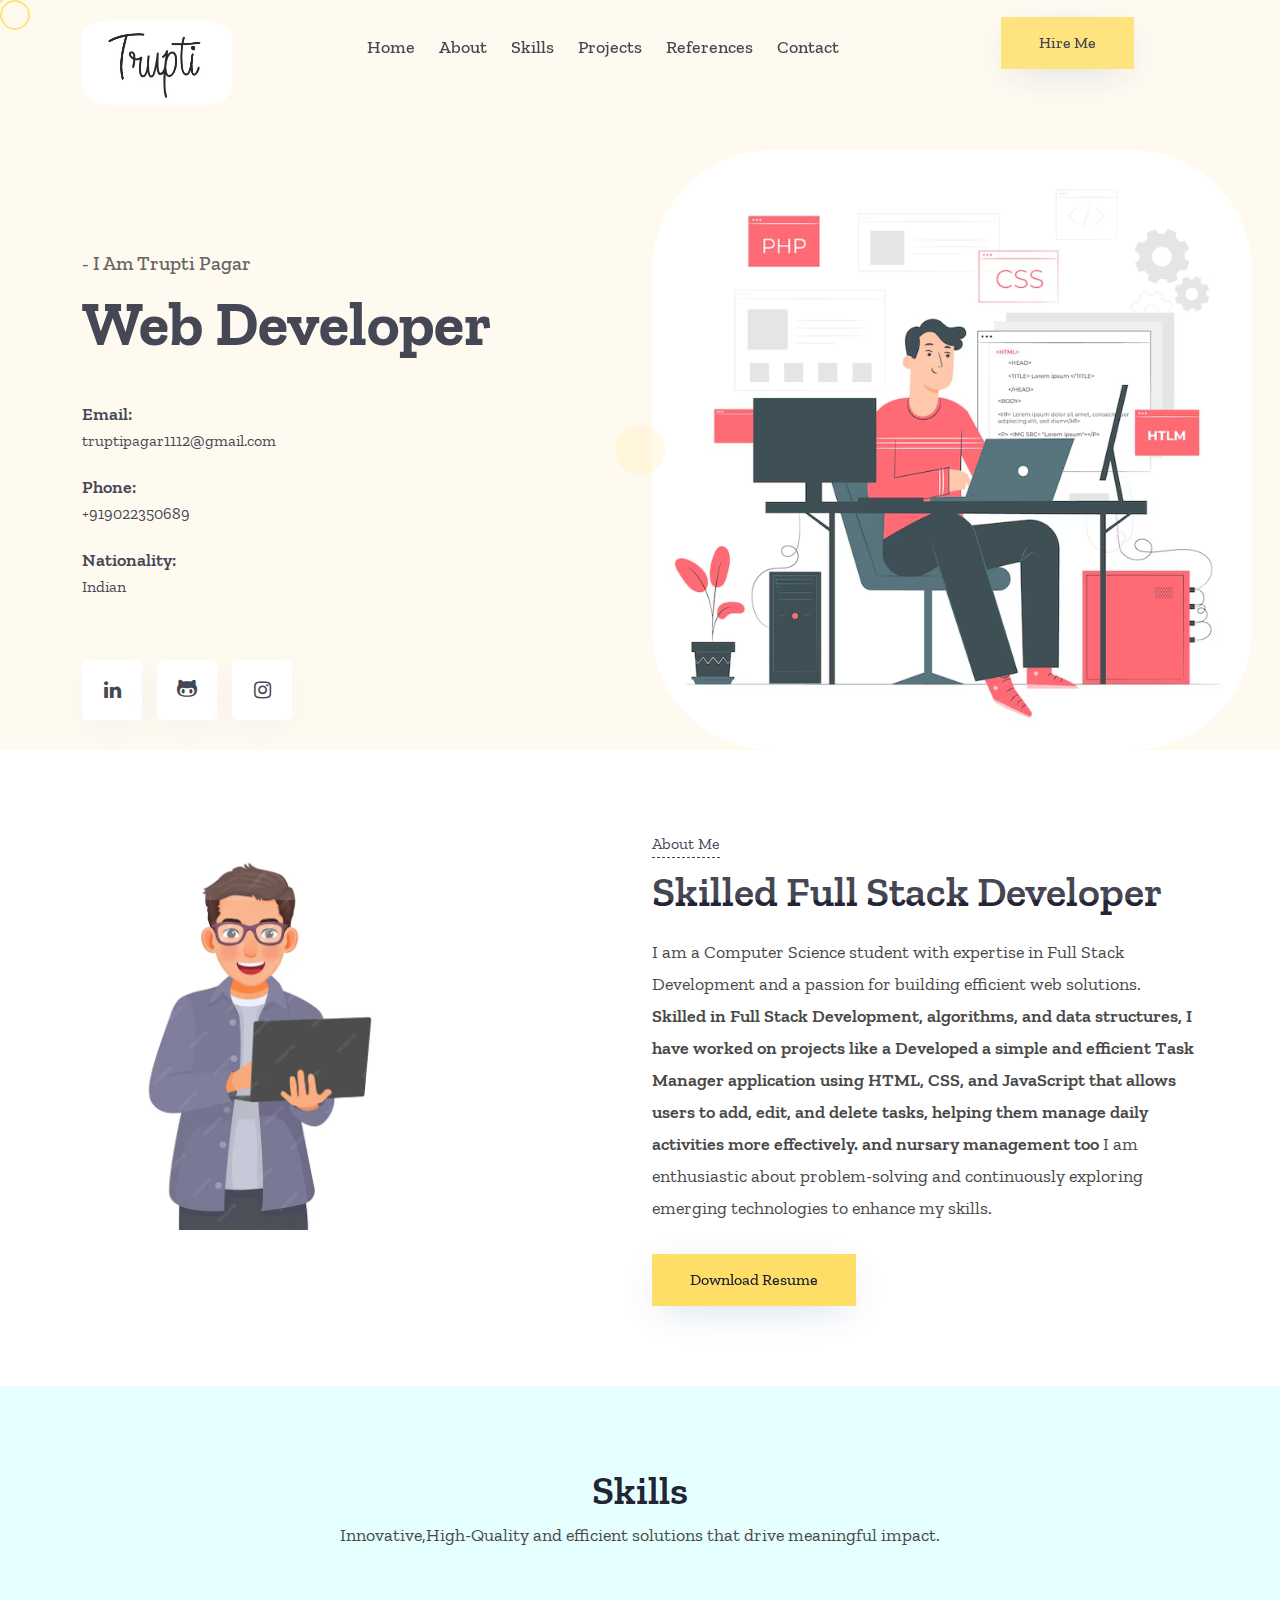
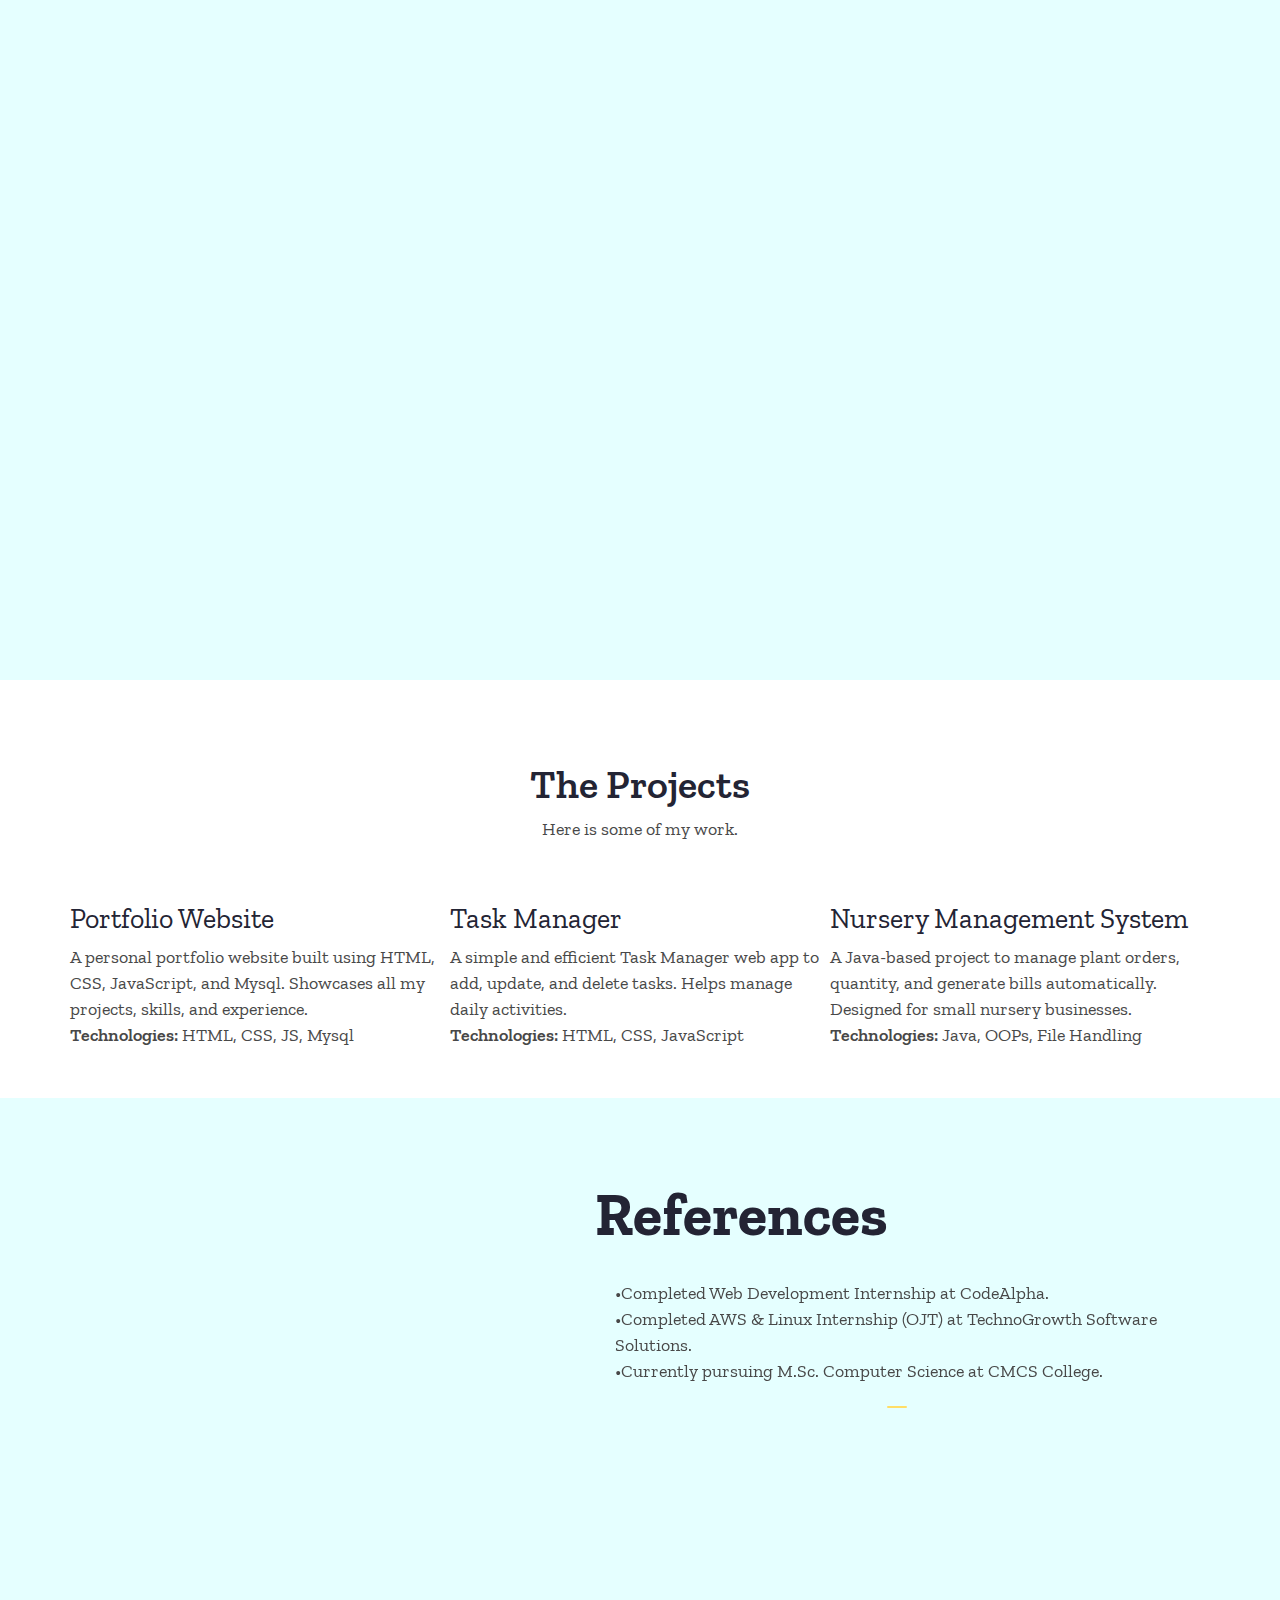
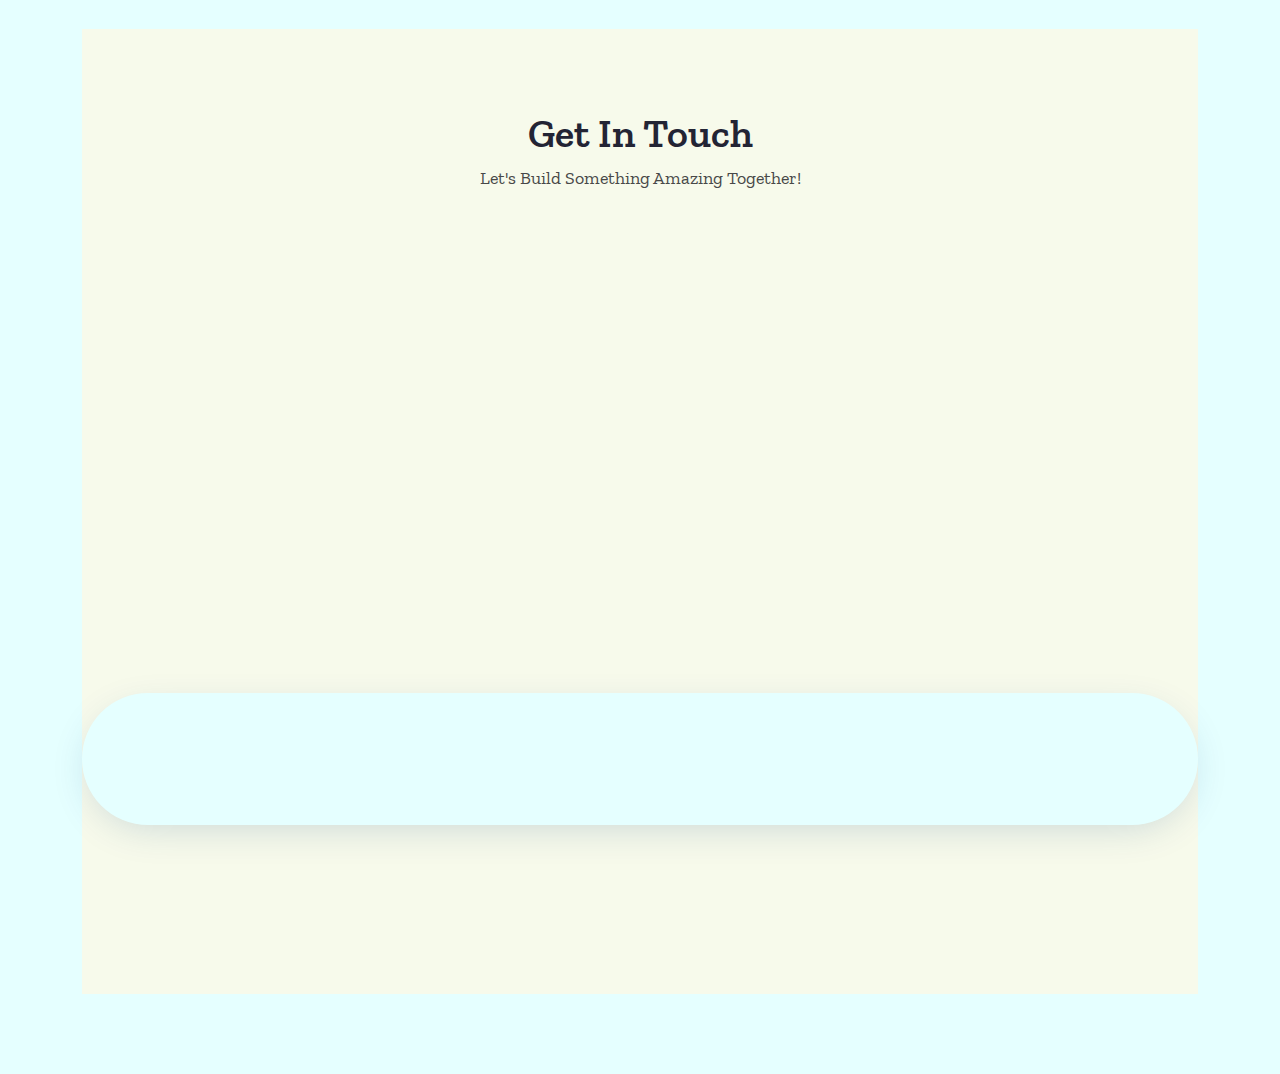
<file: index.html>
<!DOCTYPE html>
<html lang="en" style="scroll-behavior: smooth;">
	
<!-- Mirrored from wphtml.com/html/tf/anushka/ by HTTrack Website Copier/3.x [XR&CO'2014], Tue, 17 Dec 2024 16:02:37 GMT -->
<head>
		<!-- Meta -->
		<meta charset="utf-8">
		<meta http-equiv="X-UA-Compatible" content="IE=edge">
		<meta name="viewport" content="width=device-width, initial-scale=1"> 
		<!-- The above 3 meta tags *must* come first in the head; any other head content must come *after* these tags -->
		<meta name="description" content="Trupti - Personal Portfolio Template">
		<meta name="keywords" content="themes_mountain,personal, portfolio new, html, one page, bootstrap, new html template, design, creative, onepage, clean, modern">
		<meta name="author" content="themes_mountain">
		<!-- SITE TITLE -->
		<title>Trupti - Personal Portfolio </title>			
		<!-- Latest Bootstrap min CSS -->
		<link rel="shortcut icon" href="assets/img/logo.jpg">
		<link rel="stylesheet" href="assets/bootstrap/css/bootstrap.min.css">		
		<!-- Google Font -->
		<link href="https://fonts.googleapis.com/css2?family=Zilla+Slab:wght@300;400;500;600;700&amp;display=swap" rel="stylesheet">  
		<!-- Font Awesome CSS -->
		<link rel="stylesheet" href="assets/fonts/font-awesome.min.css">
		<link rel="stylesheet" href="assets/fonts/themify-icons.css">
		
		<!--- owl carousel Css-->
		<link rel="stylesheet" href="assets/owlcarousel/css/owl.carousel.css">
		<link rel="stylesheet" href="assets/owlcarousel/css/owl.theme.css">	
		<!-- venobox CSS -->		
		<link rel="stylesheet" href="assets/css/venobox.css">	
		<!-- MAGNIFIC CSS -->
		<link rel="stylesheet" href="assets/css/magnific-popup.css">			
		<!-- Simpletextrotator css -->
        <link rel="stylesheet" href="assets/simple-text-rotator/css/simpletextrotator.css">			
		<!--slicknav Css-->
        <link rel="stylesheet" href="assets/css/slicknav.css">			
		<!-- animate CSS -->
		<link rel="stylesheet" href="assets/css/animate.css">		
		<!-- Style CSS -->
		<link rel="stylesheet" href="assets/css/magic-mouse.css" />								
		<link rel="stylesheet" href="assets/css/style.css" />				
		<!-- HTML5 shim and Respond.js IE8 support of HTML5 elements and media queries -->
		<!-- WARNING: Respond.js doesn't work if you view the page via file:// -->
		<!--[if lt IE 9]>
		  <script src="https://oss.maxcdn.com/html5shiv/3.7.2/html5shiv.min.js"></script>
		  <script src="https://oss.maxcdn.com/respond/1.4.2/respond.min.js"></script>
		<![endif]-->
</head>
<body>

	<!-- START PRELOADER -->
	<div class="preloader">
		<div class="spinner">
			<div class="double-bounce1"></div>
			<div class="double-bounce2"></div>
		</div>
	</div>
	<!-- END PRELOADER -->
	
	<!-- START NAVBAR -->  
	<div id="navigation" class="fixed-top navbar-light bg-faded site-navigation">
		<div class="container">
			<div class="row">
				<div class="col-lg-2 col-md-3 col-sm-4">
					<div class="site-logo">
						<a href="index.html"><img src="assets/img/logo.jpg" alt=""style="border-radius:20%"></a>          				        				
					</div>
					
				</div><!--- END Col -->
				
				<div class="col-lg-7 col-md-9 col-sm-8">
					<div class="header_right ">
						<nav id="main-menu" class="ms-auto">
							<ul>
							   <li><a class="nav-link" href="#home">Home</a></li>
							    <li><a class="nav-link" href="#about">About</a></li>
								<li><a class="nav-link" href="#service">Skills</a></li>
								<li><a class="nav-link" href="#projects">Projects</a></li>
								
								<li><a class="nav-link" href="#testimonial-slider">References</a></li>
							    <li><a class="nav-link" href="#contact">Contact</a></li>
							</ul>
						</nav>
						<div id="mobile_menu"></div>
					</div>
				</div><!--- END Col -->
				<div class="col-lg-3 col-md-3 col-sm-8">
					<div class="call_to_action desktop-only" style="display: none;">
						<a class="btn_all" href="#contact">Hire Me</a>
					</div>				
				</div><!--- END Col -->				
			</div><!--- END ROW -->
		</div><!--- END CONTAINER -->
	</div> 	  
	<!-- END NAVBAR -->	

	<!-- START HOME -->
	<section id="home" class="home_bg">	
		<div class="container">				
			<div class="row">				
				<div class="col-lg-6 col-sm-6 col-xs-12">	
					<div class="about_me_content">
						<span> - I Am Trupti Pagar</span>
						<h1><span class="rotate">Web Developer | Java Developer | Full Stack Developer </span></h1>	
					</div>
					<div class="basic-info">
						<div class="single-basic-info">
							<p>Email: <br /><span>truptipagar1112@gmail.com </span></p>
						</div>
						<div class="single-basic-info">
							<p>Phone: <br /><span>+919022350689</span></p>
						</div>
						<div class="single-basic-info">
							<p>Nationality: <br /><span>Indian</span></p>
						</div>				
					</div>
					<div class="top_social_profile">
						<ul>
							<li><a href="https://www.linkedin.com/in/trupti-pagar-a67499284/" class="top_f_linkedin"><i class="fa fa-linkedin" title="LinkedIn"></i></a></li>
							<li><a href="https://github.com/truppagar" class="top_f_facebook"><i class="ti-github"></i></a></li>
							<li><a href="https://www.instagram.com/virgo.0027/" class="top_f_instagram"><i class="fa fa-instagram" title="Instagram"></i></a></li>
						</ul>
					</div>					
				</div><!-- END COL--> 
				<div class="col-lg-6 col-sm-6 col-xs-12">	
	<div class="hero_img">
		<img src="assets/img/coder.avif" class="img-fluid" alt="profile-picture" style="border-radius: 20%; height:600px; border:none;transition: all 0.5s ease; transform: scale(1);"
		     onmouseover="this.style.transform='scale(1.2)'; this.style.opacity='1';"
		     onmouseout="this.style.transform='scale(1)'; this.style.opacity='0.9';" />
	</div>
</div>
<!-- END COL-->  
			</div><!--- END ROW -->			
		</div><!--- END CONTAINER -->
	</section>
	<!-- END  HOME -->						
	
	<!-- START ABOUT -->
	<section id="about" class="about_area section-padding">
		<div class="container">		
			<div class="row">					
				<div class="col-lg-6 col-sm-12 col-xs-12 wow fadeInUp" data-wow-duration="1s" data-wow-delay="0.1s" data-wow-offset="0">
					<div class="about_img">
						<img src="assets/img/coder2.avif" class="img-fluid" alt="profile-picture" style="height:400px;width:auto; transition: all 0.5s ease; transform: scale(1);"
		     onmouseover="this.style.transform='scale(1.1)'; this.style.opacity='1';"
		     onmouseout="this.style.transform='scale(1)'; this.style.opacity='0.9';"/>
					</div>
				</div><!-- / END COL -->		
				<div class="col-lg-6 col-sm-12 col-xs-12 wow fadeInUp" data-wow-duration="1s" data-wow-delay="0.2s" data-wow-offset="0">	
					<div class="about_info">
						<h4>About Me</h4>
						<h3>Skilled Full Stack Developer</h3>
						<p>I am a Computer Science student with expertise in Full Stack Development and a passion for building efficient web solutions. <b>Skilled in Full Stack Development, algorithms, and data structures, I have worked on projects like a Developed a simple and efficient Task Manager application using HTML, CSS, and JavaScript that allows users to add, edit, and delete tasks, helping them manage daily activities more effectively. and nursary management too</b> I am enthusiastic about problem-solving and continuously exploring emerging technologies to enhance my skills.</p>
						<div class="about_call_video">
							<div class="about_btns">
								<a class="btn_all" href="assets/resume/trupti-pagar-resume.pdf" download="trupti-pagar-Full-Stack-Developer-CV">Download Resume</a>

							</div>						
						</div>						
					</div>
				</div><!-- / END COL -->
			</div><!-- / END ROW -->
		</div><!-- END CONTAINER  -->
	</section>	
	<!-- END ABOUT -->
	
	<!-- START SERVICE -->
	<section id="service" class="service_area section-padding">
	   <div class="container">
			<div class="section-title text-center">
				<h1>Skills</h1>
				<p>Innovative,High-Quality and efficient solutions that drive meaningful impact. </p>				
			</div>
			<div class="row text-center">					
				<div class="col-lg-4 col-sm-4 col-xs-12 wow fadeInUp" data-wow-duration="1s" data-wow-delay="0.1s" data-wow-offset="0">
					<div class="serviceBox">
						<div class="service-icon"><span class="ti-cup"></span></div>
						<h3 class="title">Full Stack Development</h3>
						<p class="description">Expertise in building end-to-end web solutions using modern frontend and backend technologies.</p>
					</div>
					<div class="serviceBox">
						<div class="service-icon"><span class="ti-medall-alt"></span></div>
						<h3 class="title">Responsive and Intuitive Design</h3>
						<p class="description">Crafting user-centric interfaces that ensure seamless functionality across devices.</p>
					</div>
				</div><!-- END COL -->					
				<div class="col-lg-4 col-sm-4 col-xs-12 wow fadeInUp" data-wow-duration="1s" data-wow-delay="0.3s" data-wow-offset="0">
					<div class="serviceBox sb_top">
						<div class="service-icon"><span class="ti-image"></span></div>
						<h3 class="title">Database Management</h3>
						<p class="description">Proficient in designing, optimizing, and maintaining secure and efficient database systems.</p>
					</div>
				</div><!-- END COL -->			
				<div class="col-lg-4 col-sm-4 col-xs-12 wow fadeInUp" data-wow-duration="1s" data-wow-delay="0.4s" data-wow-offset="0">
					<div class="serviceBox">
						<div class="service-icon"><span class="ti-key"></span></div>
						<h3 class="title">Problem-Solving and Optimization</h3>
						<p class="description">Delivering innovative solutions to complex challenges with a focus on performance and scalability.</p>
					</div>
					<div class="serviceBox">
						<div class="service-icon"><span class="ti-crown"></span></div>
						<h3 class="title">Continuous Learning and Innovation</h3>
						<p class="description">Staying updated with emerging technologies to implement the best practices in every project</p>
					</div>
				</div><!-- END COL -->						
			</div><!-- END ROW -->
		</div><!-- END CONTAINER -->
	</section>
	<!-- END SERVICE -->	

	
	<!-- START PORTFOLIOS -->
	<section id="projects" class="portfolio_area section-padding">
    <div class="container">
        <div class="section-title text-center">
            <h1>The Projects</h1>
            <p>Here is some of my work.</p>
        </div>

        <div class="row portfolio_item">
            
            <!-- Project 1: Portfolio Website -->
            <div class="col-lg-4 col-md-6 p-0">
                <div class="single_portfolio">
                    <div class="overlay">
                        <div class="content">
                            <h3>Portfolio Website</h3>
                            <p>
                                A personal portfolio website built using HTML, CSS, JavaScript, and Mysql. 
                                Showcases all my projects, skills, and experience.
                            </p>
                            <p><strong>Technologies:</strong> HTML, CSS, JS, Mysql</p>
                        </div>
                    </div>
                </div>
            </div>

            <!-- Project 2: Task Manager -->
            <div class="col-lg-4 col-md-6 p-0">
                <div class="single_portfolio">
                    <div class="overlay">
                        <div class="content">
                            <h3>Task Manager</h3>
                            <p>
                                A simple and efficient Task Manager web app to add, update, and delete tasks. 
                                Helps manage daily activities.
                            </p>
                            <p><strong>Technologies:</strong> HTML, CSS, JavaScript</p>
                        </div>
                    </div>
                </div>
            </div>

            <!-- Project 3: Nursery Management System -->
            <div class="col-lg-4 col-md-6 p-0">
                <div class="single_portfolio">
                    <div class="overlay">
                        <div class="content">
                            <h3>Nursery Management System</h3>
                            <p>
                                A Java-based project to manage plant orders, quantity, and generate bills automatically.
                                Designed for small nursery businesses.
                            </p>
                            <p><strong>Technologies:</strong> Java, OOPs, File Handling</p>
                        </div>
                    </div>
                </div>
            </div>

        </div>
    </div>
</section>
	<!-- START TESTIMONIALS -->
	<div class="testimonials_area section-padding">
		<div class="container">		
			<div class="row">										
				<div class="col-lg-5 col-sm-12 col-xs-12 wow fadeInUp" data-wow-duration="1s" data-wow-delay="0.2s" data-wow-offset="0">
					<div class="testi_img">
						<img src="assets/img/reference.jpg" class="img-fluid" alt="testi-img" style="border-radius: 20%;"/>
					</div>
				</div><!-- END COL -->					
				<div class="col-lg-7 col-sm-12 col-xs-12 testi_pd">
					<div class="testi_title">
						<h2>References</h2>	
					</div>
					<div id="testimonial-slider" class="owl-carousel">
						<div class="testimonial_content_two">
							<ul style="list-style-type: disc; margin-left: 20px;">
    <li>•Completed Web Development Internship at CodeAlpha.</li>
    <li>•Completed AWS & Linux Internship (OJT) at TechnoGrowth Software Solutions.</li>
    <li>•Currently pursuing M.Sc. Computer Science at CMCS College.</li>
</ul>

						
						<!-- END TESTIMONIALS SLIDER -->
				</div><!-- END COL -->				
			</div><!-- END ROW -->				
		</div><!--- END CONTAINER -->
	</div>
	<!-- END TESTIMONIALS -->	

	
	<!-- START CONTACT -->
	<section id="contact" class="contact_us section-padding">
		<div class="container">
		<div class="section-title text-center">
			<h1>Get In Touch</h1>
			<p>Let's Build Something Amazing Together!</p>
		</div>				
			<div class="row">
				<div class="col-lg-5 col-sm-12 col-xs-12 wow fadeInUp" data-wow-duration="1s" data-wow-delay="0.3s" data-wow-offset="0">
					<div class="contact_img">
						<img src="assets/img/contact.avif" class="img-fluid" alt="" />
					</div>
				</div><!-- END COL  -->	
				<div class="col-lg-7 col-sm-12 col-xs-12 wow fadeInUp" data-wow-duration="1s" data-wow-delay="0.2s" data-wow-offset="0">
					<div class="contact">
<form class="form" name="enq" method="post" action="https://wphtml.com/html/tf/anushka/contact.php" onsubmit="return ;">
    <div class="row">
        <div class="form-group col-md-6">
            <input type="text" name="name" class="form-control" placeholder="Name" required="required" style="width: 100%; padding: 10px; margin-bottom: 15px; border: 1px solid #ccc; border-radius: 5px;">
        </div>
        <div class="form-group col-md-6">
            <input type="email" name="email" class="form-control" placeholder="Email" required="required" style="width: 100%; padding: 10px; margin-bottom: 15px; border: 1px solid #ccc; border-radius: 5px;">
        </div>
        <div class="form-group col-md-12">
            <input type="text" name="subject" class="form-control" placeholder="Subject" required="required" style="width: 100%; padding: 10px; margin-bottom: 15px; border: 1px solid #ccc; border-radius: 5px;">
        </div>
        <div class="form-group col-md-12">
            <textarea rows="6" name="message" class="form-control" placeholder="Your Message" required="required" style="width: 100%; padding: 10px; margin-bottom: 15px; border: 1px solid #ccc; border-radius: 5px;"></textarea>
        </div>
        <div class="col-md-12 text-center">
            <button type="submit" value="Send message" name="submit" id="submitButton" class="btn_all" title="Submit Your Message!" style="background-color: #4CAF50; color: white; padding: 12px 24px; border: none; border-radius: 5px; cursor: pointer;">Click here to send</button>
        </div>
    </div>
</form>


<script>
    // JavaScript code to show a custom popup on form submission
    document.addEventListener("DOMContentLoaded", function () {
        const form = document.querySelector("form[name='enq']");
        const popup = document.createElement("div");

        // Create a popup modal
        popup.innerHTML = `
            <div id="customPopup" style="display:none; position:fixed; top:50%; left:50%; transform:translate(-50%, -50%); z-index:1000; padding:20px; background:white; border-radius:8px; box-shadow: 0px 0px 10px rgba(0, 0, 0, 0.1); text-align:center;">
                <h3 style="margin-bottom:15px; color:#333;">Arjun Says</h3>
                <p style="margin-bottom:20px; color:#666;">Thank you for your message! I will get back to you shortly.</p>
                <button id="closePopup" style="padding:10px 20px; background:#007bff; color:white; border:none; border-radius:5px; cursor:pointer;">OK</button>
            </div>
            <div id="popupBackdrop" style="display:none; position:fixed; top:0; left:0; width:100%; height:100%; background:rgba(0, 0, 0, 0.5); z-index:999;"></div>
        `;
        document.body.appendChild(popup);

        form.addEventListener("submit", function (event) {
            // Prevent default form submission
            event.preventDefault();

            // Validate form fields
            const name = form.querySelector("input[name='name']").value.trim();
            const email = form.querySelector("input[name='email']").value.trim();
            const subject = form.querySelector("input[name='subject']").value.trim();
            const message = form.querySelector("textarea[name='message']").value.trim();

            if (!name || !email || !subject || !message) {
                alert("Please fill in all the fields.");
                return;
            }

            // Show the custom popup
            document.getElementById("customPopup").style.display = "block";
            document.getElementById("popupBackdrop").style.display = "block";

            // Optionally reset the form fields
            form.reset();
        });

        // Close the popup on button click or backdrop click
        document.body.addEventListener("click", function (e) {
            if (e.target.id === "closePopup" || e.target.id === "popupBackdrop") {
                document.getElementById("customPopup").style.display = "none";
                document.getElementById("popupBackdrop").style.display = "none";
            }
        });
    });
</script>


						</form>
					</div>
				</div><!-- END COL  -->					
			</div><!-- END ROW -->
		</div><!-- END CONTAINER -->
	</section>
	<!-- END CONTACT -->		
	

	<!-- START FOOTER -->
	<div class="footer">
		<div class="container">
			<div class="row address_bg">
				<div class="col-lg-4 col-sm-12 col-xs-12 wow fadeInUp" data-wow-duration="1s" data-wow-delay="0.3s" data-wow-offset="0">	
					<div class="single_address">
						<h4>Address</h4>
						<p>At Post Aghar Khurd taluka Malegaon district Nashik.</p>
					</div>
				</div><!-- END COL  -->		
				<div class="col-lg-4 col-sm-12 col-xs-12 wow fadeInUp" data-wow-duration="1s" data-wow-delay="0.3s" data-wow-offset="0">	
					<div class="single_address">
						<h4>Phone</h4>
						<p>+91 9022350689</p>
					</div>	
				</div><!-- END COL  -->		
				<div class="col-lg-4 col-sm-12 col-xs-12 wow fadeInUp" data-wow-duration="1s" data-wow-delay="0.3s" data-wow-offset="0">	
					<div class="single_address">
						<h4>Email</h4>
						<p>truptipagar1112@gmail.com</p>
					</div>
				</div><!-- END COL  -->					
			</div><!-- END ROW -->			
			<div class="row">					
				<div class="col-md-12 col-sm-12 col-xs-12 text-center wow fadeInDown" data-wow-duration="1s" data-wow-delay="0.1s" data-wow-offset="0">
					<div class="single_footer">
						<div class="footer_social_profile">
							<ul>
								<li ><a href="https://www.linkedin.com/in/trupti-pagar-a67499284/" class="top_f_linkedin"><i class="fa fa-linkedin" title="LinkedIn" ></i></a></li>
								<li><a href="https://github.com/truppagar" class="top_f_facebook"><i class="ti-github"></i></a></li>
								<li><a href="https://www.instagram.com/virgo.0027/" class="top_f_instagram"><i class="fa fa-instagram" title="Instagram"></i></a></li>
							</ul>
						</div><!--- END SOCIAL PROFILE -->		
						<p class="copyright">Copyright &copy; 2024 | All Rights Reserved.</p>
					</div>
				</div><!--- END COL -->				
			</div><!--- END ROW -->				
		</div><!--- END CONTAINER -->
	</div>
	<!-- END FOOTER -->			
		
	<!-- Latest jQuery -->
		<script src="assets/js/jquery-1.12.4.min.js"></script>
	<!-- Latest compiled and minified Bootstrap -->
		<script src="assets/bootstrap/js/bootstrap.min.js"></script>			
	<!-- owl-carousel min js  -->
		<script src="assets/owlcarousel/js/owl.carousel.min.js"></script>
	<!-- jquery nav -->
		<script src="assets/js/jquery.nav.js"></script>			
	<!-- jquery.smooth-scroll -->
		<script src="assets/js/smooth-scroll.js"></script>			
	<!-- countTo js -->
		<script src="assets/js/jquery.inview.min.js"></script>	
	<!-- magnific-popup js -->               
		<script src="assets/js/jquery.magnific-popup.min.js"></script>			
	<!-- jquery appear js -->
		<script src="assets/js/jquery.appear.js"></script>	
	<!-- jquery mixitup min js -->
		<script src="assets/js/jquery.mixitup.js"></script>			
	<!-- jquery venobox min js -->
		<script src="assets/js/venobox.min.js"></script>	
	<!-- jquery.slicknav -->
		<script src="assets/js/jquery.slicknav.js"></script>		
	<!-- stellar js -->
		<script src="assets/js/jquery.stellar.min.js"></script>			
	<!-- particles -->
		<script src="assets/js/particles.min.js"></script>
		<script src="assets/js/app.js"></script>			
	<!-- simple-text-rotator.min.js  -->
		<script src="assets/simple-text-rotator/js/jquery.simple-text-rotator.min.js"></script>			
	<!-- WOW - Reveal Animations When You Scroll -->
		<script src="assets/js/wow.min.js"></script>	
	<!-- scrolltopcontrol js -->																				
		<script src="assets/js/scrolltopcontrol.js"></script>			
	<!-- scripts js -->	
		<script src="assets/js/magic_mouse.js"></script>
		<script src="assets/js/scripts.js"></script>
		<script type="text/javascript">
			options = {
			  "cursorOuter": "circle-basic",
			  "hoverEffect": "circle-move",
			  "hoverItemMove": false,
			  "defaultCursor": false,
			  "outerWidth": 30,
			  "outerHeight": 30
			}
			magicMouse(options);
            
		</script>	
		
		<script type="text/javascript">			
		 /*  Textrotator */
		if ($('.rotate').length > 0) {
			$(".rotate").textrotator({
				animation: "flipUp", // You can pick the way it animates when rotating through words. Options are dissolve (default), fade, flip, flipUp, flipCube, flipCubeUp and spin.
				separator: "|", //  You can define a new separator (|, &, * etc.) by yourself using this field.
				speed: 3000 // How many milliseconds until the next word show.
			});
		}
		/* End Textrotator */
		</script>		
</body>

<!-- Mirrored from wphtml.com/html/tf/anushka/ by HTTrack Website Copier/3.x [XR&CO'2014], Tue, 17 Dec 2024 16:03:00 GMT -->
</html>
</file>
<file: assets/fonts/themify-icons.css>
@font-face {
	font-family: 'themify';
	src:url('themify9f24.eot?-fvbane');
	src:url('themifyd41d.eot?#iefix-fvbane') format('embedded-opentype'),
		url('themify9f24.woff?-fvbane') format('woff'),
		url('themify9f24.ttf?-fvbane') format('truetype'),
		url('themify9f24.svg?-fvbane#themify') format('svg');
	font-weight: normal;
	font-style: normal;
}

[class^="ti-"], [class*=" ti-"] {
	font-family: 'themify';
	speak: none;
	font-style: normal;
	font-weight: normal;
	font-variant: normal;
	text-transform: none;
	line-height: 1;

	/* Better Font Rendering =========== */
	-webkit-font-smoothing: antialiased;
	-moz-osx-font-smoothing: grayscale;
}

.ti-wand:before {
	content: "\e600";
}
.ti-volume:before {
	content: "\e601";
}
.ti-user:before {
	content: "\e602";
}
.ti-unlock:before {
	content: "\e603";
}
.ti-unlink:before {
	content: "\e604";
}
.ti-trash:before {
	content: "\e605";
}
.ti-thought:before {
	content: "\e606";
}
.ti-target:before {
	content: "\e607";
}
.ti-tag:before {
	content: "\e608";
}
.ti-tablet:before {
	content: "\e609";
}
.ti-star:before {
	content: "\e60a";
}
.ti-spray:before {
	content: "\e60b";
}
.ti-signal:before {
	content: "\e60c";
}
.ti-shopping-cart:before {
	content: "\e60d";
}
.ti-shopping-cart-full:before {
	content: "\e60e";
}
.ti-settings:before {
	content: "\e60f";
}
.ti-search:before {
	content: "\e610";
}
.ti-zoom-in:before {
	content: "\e611";
}
.ti-zoom-out:before {
	content: "\e612";
}
.ti-cut:before {
	content: "\e613";
}
.ti-ruler:before {
	content: "\e614";
}
.ti-ruler-pencil:before {
	content: "\e615";
}
.ti-ruler-alt:before {
	content: "\e616";
}
.ti-bookmark:before {
	content: "\e617";
}
.ti-bookmark-alt:before {
	content: "\e618";
}
.ti-reload:before {
	content: "\e619";
}
.ti-plus:before {
	content: "\e61a";
}
.ti-pin:before {
	content: "\e61b";
}
.ti-pencil:before {
	content: "\e61c";
}
.ti-pencil-alt:before {
	content: "\e61d";
}
.ti-paint-roller:before {
	content: "\e61e";
}
.ti-paint-bucket:before {
	content: "\e61f";
}
.ti-na:before {
	content: "\e620";
}
.ti-mobile:before {
	content: "\e621";
}
.ti-minus:before {
	content: "\e622";
}
.ti-medall:before {
	content: "\e623";
}
.ti-medall-alt:before {
	content: "\e624";
}
.ti-marker:before {
	content: "\e625";
}
.ti-marker-alt:before {
	content: "\e626";
}
.ti-arrow-up:before {
	content: "\e627";
}
.ti-arrow-right:before {
	content: "\e628";
}
.ti-arrow-left:before {
	content: "\e629";
}
.ti-arrow-down:before {
	content: "\e62a";
}
.ti-lock:before {
	content: "\e62b";
}
.ti-location-arrow:before {
	content: "\e62c";
}
.ti-link:before {
	content: "\e62d";
}
.ti-layout:before {
	content: "\e62e";
}
.ti-layers:before {
	content: "\e62f";
}
.ti-layers-alt:before {
	content: "\e630";
}
.ti-key:before {
	content: "\e631";
}
.ti-import:before {
	content: "\e632";
}
.ti-image:before {
	content: "\e633";
}
.ti-heart:before {
	content: "\e634";
}
.ti-heart-broken:before {
	content: "\e635";
}
.ti-hand-stop:before {
	content: "\e636";
}
.ti-hand-open:before {
	content: "\e637";
}
.ti-hand-drag:before {
	content: "\e638";
}
.ti-folder:before {
	content: "\e639";
}
.ti-flag:before {
	content: "\e63a";
}
.ti-flag-alt:before {
	content: "\e63b";
}
.ti-flag-alt-2:before {
	content: "\e63c";
}
.ti-eye:before {
	content: "\e63d";
}
.ti-export:before {
	content: "\e63e";
}
.ti-exchange-vertical:before {
	content: "\e63f";
}
.ti-desktop:before {
	content: "\e640";
}
.ti-cup:before {
	content: "\e641";
}
.ti-crown:before {
	content: "\e642";
}
.ti-comments:before {
	content: "\e643";
}
.ti-comment:before {
	content: "\e644";
}
.ti-comment-alt:before {
	content: "\e645";
}
.ti-close:before {
	content: "\e646";
}
.ti-clip:before {
	content: "\e647";
}
.ti-angle-up:before {
	content: "\e648";
}
.ti-angle-right:before {
	content: "\e649";
}
.ti-angle-left:before {
	content: "\e64a";
}
.ti-angle-down:before {
	content: "\e64b";
}
.ti-check:before {
	content: "\e64c";
}
.ti-check-box:before {
	content: "\e64d";
}
.ti-camera:before {
	content: "\e64e";
}
.ti-announcement:before {
	content: "\e64f";
}
.ti-brush:before {
	content: "\e650";
}
.ti-briefcase:before {
	content: "\e651";
}
.ti-bolt:before {
	content: "\e652";
}
.ti-bolt-alt:before {
	content: "\e653";
}
.ti-blackboard:before {
	content: "\e654";
}
.ti-bag:before {
	content: "\e655";
}
.ti-move:before {
	content: "\e656";
}
.ti-arrows-vertical:before {
	content: "\e657";
}
.ti-arrows-horizontal:before {
	content: "\e658";
}
.ti-fullscreen:before {
	content: "\e659";
}
.ti-arrow-top-right:before {
	content: "\e65a";
}
.ti-arrow-top-left:before {
	content: "\e65b";
}
.ti-arrow-circle-up:before {
	content: "\e65c";
}
.ti-arrow-circle-right:before {
	content: "\e65d";
}
.ti-arrow-circle-left:before {
	content: "\e65e";
}
.ti-arrow-circle-down:before {
	content: "\e65f";
}
.ti-angle-double-up:before {
	content: "\e660";
}
.ti-angle-double-right:before {
	content: "\e661";
}
.ti-angle-double-left:before {
	content: "\e662";
}
.ti-angle-double-down:before {
	content: "\e663";
}
.ti-zip:before {
	content: "\e664";
}
.ti-world:before {
	content: "\e665";
}
.ti-wheelchair:before {
	content: "\e666";
}
.ti-view-list:before {
	content: "\e667";
}
.ti-view-list-alt:before {
	content: "\e668";
}
.ti-view-grid:before {
	content: "\e669";
}
.ti-uppercase:before {
	content: "\e66a";
}
.ti-upload:before {
	content: "\e66b";
}
.ti-underline:before {
	content: "\e66c";
}
.ti-truck:before {
	content: "\e66d";
}
.ti-timer:before {
	content: "\e66e";
}
.ti-ticket:before {
	content: "\e66f";
}
.ti-thumb-up:before {
	content: "\e670";
}
.ti-thumb-down:before {
	content: "\e671";
}
.ti-text:before {
	content: "\e672";
}
.ti-stats-up:before {
	content: "\e673";
}
.ti-stats-down:before {
	content: "\e674";
}
.ti-split-v:before {
	content: "\e675";
}
.ti-split-h:before {
	content: "\e676";
}
.ti-smallcap:before {
	content: "\e677";
}
.ti-shine:before {
	content: "\e678";
}
.ti-shift-right:before {
	content: "\e679";
}
.ti-shift-left:before {
	content: "\e67a";
}
.ti-shield:before {
	content: "\e67b";
}
.ti-notepad:before {
	content: "\e67c";
}
.ti-server:before {
	content: "\e67d";
}
.ti-quote-right:before {
	content: "\e67e";
}
.ti-quote-left:before {
	content: "\e67f";
}
.ti-pulse:before {
	content: "\e680";
}
.ti-printer:before {
	content: "\e681";
}
.ti-power-off:before {
	content: "\e682";
}
.ti-plug:before {
	content: "\e683";
}
.ti-pie-chart:before {
	content: "\e684";
}
.ti-paragraph:before {
	content: "\e685";
}
.ti-panel:before {
	content: "\e686";
}
.ti-package:before {
	content: "\e687";
}
.ti-music:before {
	content: "\e688";
}
.ti-music-alt:before {
	content: "\e689";
}
.ti-mouse:before {
	content: "\e68a";
}
.ti-mouse-alt:before {
	content: "\e68b";
}
.ti-money:before {
	content: "\e68c";
}
.ti-microphone:before {
	content: "\e68d";
}
.ti-menu:before {
	content: "\e68e";
}
.ti-menu-alt:before {
	content: "\e68f";
}
.ti-map:before {
	content: "\e690";
}
.ti-map-alt:before {
	content: "\e691";
}
.ti-loop:before {
	content: "\e692";
}
.ti-location-pin:before {
	content: "\e693";
}
.ti-list:before {
	content: "\e694";
}
.ti-light-bulb:before {
	content: "\e695";
}
.ti-Italic:before {
	content: "\e696";
}
.ti-info:before {
	content: "\e697";
}
.ti-infinite:before {
	content: "\e698";
}
.ti-id-badge:before {
	content: "\e699";
}
.ti-hummer:before {
	content: "\e69a";
}
.ti-home:before {
	content: "\e69b";
}
.ti-help:before {
	content: "\e69c";
}
.ti-headphone:before {
	content: "\e69d";
}
.ti-harddrives:before {
	content: "\e69e";
}
.ti-harddrive:before {
	content: "\e69f";
}
.ti-gift:before {
	content: "\e6a0";
}
.ti-game:before {
	content: "\e6a1";
}
.ti-filter:before {
	content: "\e6a2";
}
.ti-files:before {
	content: "\e6a3";
}
.ti-file:before {
	content: "\e6a4";
}
.ti-eraser:before {
	content: "\e6a5";
}
.ti-envelope:before {
	content: "\e6a6";
}
.ti-download:before {
	content: "\e6a7";
}
.ti-direction:before {
	content: "\e6a8";
}
.ti-direction-alt:before {
	content: "\e6a9";
}
.ti-dashboard:before {
	content: "\e6aa";
}
.ti-control-stop:before {
	content: "\e6ab";
}
.ti-control-shuffle:before {
	content: "\e6ac";
}
.ti-control-play:before {
	content: "\e6ad";
}
.ti-control-pause:before {
	content: "\e6ae";
}
.ti-control-forward:before {
	content: "\e6af";
}
.ti-control-backward:before {
	content: "\e6b0";
}
.ti-cloud:before {
	content: "\e6b1";
}
.ti-cloud-up:before {
	content: "\e6b2";
}
.ti-cloud-down:before {
	content: "\e6b3";
}
.ti-clipboard:before {
	content: "\e6b4";
}
.ti-car:before {
	content: "\e6b5";
}
.ti-calendar:before {
	content: "\e6b6";
}
.ti-book:before {
	content: "\e6b7";
}
.ti-bell:before {
	content: "\e6b8";
}
.ti-basketball:before {
	content: "\e6b9";
}
.ti-bar-chart:before {
	content: "\e6ba";
}
.ti-bar-chart-alt:before {
	content: "\e6bb";
}
.ti-back-right:before {
	content: "\e6bc";
}
.ti-back-left:before {
	content: "\e6bd";
}
.ti-arrows-corner:before {
	content: "\e6be";
}
.ti-archive:before {
	content: "\e6bf";
}
.ti-anchor:before {
	content: "\e6c0";
}
.ti-align-right:before {
	content: "\e6c1";
}
.ti-align-left:before {
	content: "\e6c2";
}
.ti-align-justify:before {
	content: "\e6c3";
}
.ti-align-center:before {
	content: "\e6c4";
}
.ti-alert:before {
	content: "\e6c5";
}
.ti-alarm-clock:before {
	content: "\e6c6";
}
.ti-agenda:before {
	content: "\e6c7";
}
.ti-write:before {
	content: "\e6c8";
}
.ti-window:before {
	content: "\e6c9";
}
.ti-widgetized:before {
	content: "\e6ca";
}
.ti-widget:before {
	content: "\e6cb";
}
.ti-widget-alt:before {
	content: "\e6cc";
}
.ti-wallet:before {
	content: "\e6cd";
}
.ti-video-clapper:before {
	content: "\e6ce";
}
.ti-video-camera:before {
	content: "\e6cf";
}
.ti-vector:before {
	content: "\e6d0";
}
.ti-themify-logo:before {
	content: "\e6d1";
}
.ti-themify-favicon:before {
	content: "\e6d2";
}
.ti-themify-favicon-alt:before {
	content: "\e6d3";
}
.ti-support:before {
	content: "\e6d4";
}
.ti-stamp:before {
	content: "\e6d5";
}
.ti-split-v-alt:before {
	content: "\e6d6";
}
.ti-slice:before {
	content: "\e6d7";
}
.ti-shortcode:before {
	content: "\e6d8";
}
.ti-shift-right-alt:before {
	content: "\e6d9";
}
.ti-shift-left-alt:before {
	content: "\e6da";
}
.ti-ruler-alt-2:before {
	content: "\e6db";
}
.ti-receipt:before {
	content: "\e6dc";
}
.ti-pin2:before {
	content: "\e6dd";
}
.ti-pin-alt:before {
	content: "\e6de";
}
.ti-pencil-alt2:before {
	content: "\e6df";
}
.ti-palette:before {
	content: "\e6e0";
}
.ti-more:before {
	content: "\e6e1";
}
.ti-more-alt:before {
	content: "\e6e2";
}
.ti-microphone-alt:before {
	content: "\e6e3";
}
.ti-magnet:before {
	content: "\e6e4";
}
.ti-line-double:before {
	content: "\e6e5";
}
.ti-line-dotted:before {
	content: "\e6e6";
}
.ti-line-dashed:before {
	content: "\e6e7";
}
.ti-layout-width-full:before {
	content: "\e6e8";
}
.ti-layout-width-default:before {
	content: "\e6e9";
}
.ti-layout-width-default-alt:before {
	content: "\e6ea";
}
.ti-layout-tab:before {
	content: "\e6eb";
}
.ti-layout-tab-window:before {
	content: "\e6ec";
}
.ti-layout-tab-v:before {
	content: "\e6ed";
}
.ti-layout-tab-min:before {
	content: "\e6ee";
}
.ti-layout-slider:before {
	content: "\e6ef";
}
.ti-layout-slider-alt:before {
	content: "\e6f0";
}
.ti-layout-sidebar-right:before {
	content: "\e6f1";
}
.ti-layout-sidebar-none:before {
	content: "\e6f2";
}
.ti-layout-sidebar-left:before {
	content: "\e6f3";
}
.ti-layout-placeholder:before {
	content: "\e6f4";
}
.ti-layout-menu:before {
	content: "\e6f5";
}
.ti-layout-menu-v:before {
	content: "\e6f6";
}
.ti-layout-menu-separated:before {
	content: "\e6f7";
}
.ti-layout-menu-full:before {
	content: "\e6f8";
}
.ti-layout-media-right-alt:before {
	content: "\e6f9";
}
.ti-layout-media-right:before {
	content: "\e6fa";
}
.ti-layout-media-overlay:before {
	content: "\e6fb";
}
.ti-layout-media-overlay-alt:before {
	content: "\e6fc";
}
.ti-layout-media-overlay-alt-2:before {
	content: "\e6fd";
}
.ti-layout-media-left-alt:before {
	content: "\e6fe";
}
.ti-layout-media-left:before {
	content: "\e6ff";
}
.ti-layout-media-center-alt:before {
	content: "\e700";
}
.ti-layout-media-center:before {
	content: "\e701";
}
.ti-layout-list-thumb:before {
	content: "\e702";
}
.ti-layout-list-thumb-alt:before {
	content: "\e703";
}
.ti-layout-list-post:before {
	content: "\e704";
}
.ti-layout-list-large-image:before {
	content: "\e705";
}
.ti-layout-line-solid:before {
	content: "\e706";
}
.ti-layout-grid4:before {
	content: "\e707";
}
.ti-layout-grid3:before {
	content: "\e708";
}
.ti-layout-grid2:before {
	content: "\e709";
}
.ti-layout-grid2-thumb:before {
	content: "\e70a";
}
.ti-layout-cta-right:before {
	content: "\e70b";
}
.ti-layout-cta-left:before {
	content: "\e70c";
}
.ti-layout-cta-center:before {
	content: "\e70d";
}
.ti-layout-cta-btn-right:before {
	content: "\e70e";
}
.ti-layout-cta-btn-left:before {
	content: "\e70f";
}
.ti-layout-column4:before {
	content: "\e710";
}
.ti-layout-column3:before {
	content: "\e711";
}
.ti-layout-column2:before {
	content: "\e712";
}
.ti-layout-accordion-separated:before {
	content: "\e713";
}
.ti-layout-accordion-merged:before {
	content: "\e714";
}
.ti-layout-accordion-list:before {
	content: "\e715";
}
.ti-ink-pen:before {
	content: "\e716";
}
.ti-info-alt:before {
	content: "\e717";
}
.ti-help-alt:before {
	content: "\e718";
}
.ti-headphone-alt:before {
	content: "\e719";
}
.ti-hand-point-up:before {
	content: "\e71a";
}
.ti-hand-point-right:before {
	content: "\e71b";
}
.ti-hand-point-left:before {
	content: "\e71c";
}
.ti-hand-point-down:before {
	content: "\e71d";
}
.ti-gallery:before {
	content: "\e71e";
}
.ti-face-smile:before {
	content: "\e71f";
}
.ti-face-sad:before {
	content: "\e720";
}
.ti-credit-card:before {
	content: "\e721";
}
.ti-control-skip-forward:before {
	content: "\e722";
}
.ti-control-skip-backward:before {
	content: "\e723";
}
.ti-control-record:before {
	content: "\e724";
}
.ti-control-eject:before {
	content: "\e725";
}
.ti-comments-smiley:before {
	content: "\e726";
}
.ti-brush-alt:before {
	content: "\e727";
}
.ti-youtube:before {
	content: "\e728";
}
.ti-vimeo:before {
	content: "\e729";
}
.ti-twitter:before {
	content: "\e72a";
}
.ti-time:before {
	content: "\e72b";
}
.ti-tumblr:before {
	content: "\e72c";
}
.ti-skype:before {
	content: "\e72d";
}
.ti-share:before {
	content: "\e72e";
}
.ti-share-alt:before {
	content: "\e72f";
}
.ti-rocket:before {
	content: "\e730";
}
.ti-pinterest:before {
	content: "\e731";
}
.ti-new-window:before {
	content: "\e732";
}
.ti-microsoft:before {
	content: "\e733";
}
.ti-list-ol:before {
	content: "\e734";
}
.ti-linkedin:before {
	content: "\e735";
}
.ti-layout-sidebar-2:before {
	content: "\e736";
}
.ti-layout-grid4-alt:before {
	content: "\e737";
}
.ti-layout-grid3-alt:before {
	content: "\e738";
}
.ti-layout-grid2-alt:before {
	content: "\e739";
}
.ti-layout-column4-alt:before {
	content: "\e73a";
}
.ti-layout-column3-alt:before {
	content: "\e73b";
}
.ti-layout-column2-alt:before {
	content: "\e73c";
}
.ti-instagram:before {
	content: "\e73d";
}
.ti-google:before {
	content: "\e73e";
}
.ti-github:before {
	content: "\e73f";
}
.ti-flickr:before {
	content: "\e740";
}
.ti-facebook:before {
	content: "\e741";
}
.ti-dropbox:before {
	content: "\e742";
}
.ti-dribbble:before {
	content: "\e743";
}
.ti-apple:before {
	content: "\e744";
}
.ti-android:before {
	content: "\e745";
}
.ti-save:before {
	content: "\e746";
}
.ti-save-alt:before {
	content: "\e747";
}
.ti-yahoo:before {
	content: "\e748";
}
.ti-wordpress:before {
	content: "\e749";
}
.ti-vimeo-alt:before {
	content: "\e74a";
}
.ti-twitter-alt:before {
	content: "\e74b";
}
.ti-tumblr-alt:before {
	content: "\e74c";
}
.ti-trello:before {
	content: "\e74d";
}
.ti-stack-overflow:before {
	content: "\e74e";
}
.ti-soundcloud:before {
	content: "\e74f";
}
.ti-sharethis:before {
	content: "\e750";
}
.ti-sharethis-alt:before {
	content: "\e751";
}
.ti-reddit:before {
	content: "\e752";
}
.ti-pinterest-alt:before {
	content: "\e753";
}
.ti-microsoft-alt:before {
	content: "\e754";
}
.ti-linux:before {
	content: "\e755";
}
.ti-jsfiddle:before {
	content: "\e756";
}
.ti-joomla:before {
	content: "\e757";
}
.ti-html5:before {
	content: "\e758";
}
.ti-flickr-alt:before {
	content: "\e759";
}
.ti-email:before {
	content: "\e75a";
}
.ti-drupal:before {
	content: "\e75b";
}
.ti-dropbox-alt:before {
	content: "\e75c";
}
.ti-css3:before {
	content: "\e75d";
}
.ti-rss:before {
	content: "\e75e";
}
.ti-rss-alt:before {
	content: "\e75f";
}
</file>
<file: assets/css/venobox.css>
/* ------ venobox.css --------*/
.vbox-overlay *, .vbox-overlay *:before, .vbox-overlay *:after{
    -webkit-backface-visibility: hidden;
    -webkit-box-sizing:border-box;
    -moz-box-sizing:border-box;
    box-sizing:border-box;
}
/* ------- overlay: change here background color and opacity ----- */
.vbox-overlay{
    background: #fdfdfd;
    background: rgba(0,0,0,0.85); 
    width: 100%;
    height: auto;
    position: fixed;
    top: 0;
    left: 0;
    bottom: 0;
    z-index: 9999;
    opacity: 0;
    overflow-x: hidden;
    overflow-y: auto;

}

/* ----- preloader - choose between CIRCLE, IOS, DOTS, QUADS ----- */

/* circle preloader */
.vbox-preloader{
    position:fixed; 
    width:32px; 
    height:32px;
    left:50%; 
    top:50%; 
    margin-left:-16px; 
    margin-top:-16px;
    background-image: url(preload-circle.png);
    text-indent: -100px;
    overflow: hidden;
    -webkit-animation: playload 1.4s steps(18) infinite;
       -moz-animation: playload 1.4s steps(18) infinite;
        -ms-animation: playload 1.4s steps(18) infinite;
         -o-animation: playload 1.4s steps(18) infinite;
            animation: playload 1.4s steps(18) infinite;
}
@-webkit-keyframes playload {
   from { background-position:    0px; }
     to { background-position: -576px; }
}
@-moz-keyframes playload {
   from { background-position:    0px; }
     to { background-position: -576px; }
}
@-ms-keyframes playload {
   from { background-position:    0px; }
     to { background-position: -576px; }
}
@-o-keyframes playload {
   from { background-position:    0px; }
     to { background-position: -576px; }
}
@keyframes playload {
   from { background-position:    0px; }
     to { background-position: -576px; }
}


/* IOS preloader */

/*.vbox-preloader{
    position:fixed; 
    width:32px; 
    height:32px;
    left:50%; 
    top:50%; 
    margin-left:-16px; 
    margin-top:-16px;
    background-image: url(preload-ios.png);
    text-indent: -100px;
    overflow: hidden;
    -webkit-animation: playload 1.4s steps(12) infinite;
       -moz-animation: playload 1.4s steps(12) infinite;
        -ms-animation: playload 1.4s steps(12) infinite;
         -o-animation: playload 1.4s steps(12) infinite;
            animation: playload 1.4s steps(12) infinite;
}

@-webkit-keyframes playload {
   from { background-position:    0px; }
     to { background-position: -384px; }
}
@-moz-keyframes playload {
   from { background-position:    0px; }
     to { background-position: -384px; }
}
@-ms-keyframes playload {
   from { background-position:    0px; }
     to { background-position: -384px; }
}
@-o-keyframes playload {
   from { background-position:    0px; }
     to { background-position: -384px; }
}
@keyframes playload {
   from { background-position:    0px; }
     to { background-position: -384px; }
}
*/


/* dots preloader */
/*
.vbox-preloader{
    position:fixed; 
    width:32px; 
    height:11px;
    left:50%; 
    top:50%; 
    margin-left:-16px; 
    margin-top:-16px;
    background-image: url(preload-dots.png);
    text-indent: -100px;
    overflow: hidden;
    -webkit-animation: playload 1.4s steps(24) infinite;
       -moz-animation: playload 1.4s steps(24) infinite;
        -ms-animation: playload 1.4s steps(24) infinite;
         -o-animation: playload 1.4s steps(24) infinite;
            animation: playload 1.4s steps(24) infinite;
}

@-webkit-keyframes playload {
   from { background-position:    0px; }
     to { background-position: -768px; }
}
@-moz-keyframes playload {
   from { background-position:    0px; }
     to { background-position: -768px; }
}
@-ms-keyframes playload {
   from { background-position:    0px; }
     to { background-position: -768px; }
}
@-o-keyframes playload {
   from { background-position:    0px; }
     to { background-position: -768px; }
}
@keyframes playload {
   from { background-position:    0px; }
     to { background-position: -768px; }
}
*/


/* quads preloader */
/*
.vbox-preloader{
    position:fixed; 
    width:32px; 
    height:10px;
    left:50%; 
    top:50%; 
    margin-left:-16px; 
    margin-top:-16px;
    background-image: url(preload-quads.png);
    text-indent: -100px;
    overflow: hidden;
    -webkit-animation: playload 1.4s steps(12) infinite;
       -moz-animation: playload 1.4s steps(12) infinite;
        -ms-animation: playload 1.4s steps(12) infinite;
         -o-animation: playload 1.4s steps(12) infinite;
            animation: playload 1.4s steps(12) infinite;
}
@-webkit-keyframes playload {
   from { background-position:    0px; }
     to { background-position: -384px; }
}
@-moz-keyframes playload {
   from { background-position:    0px; }
     to { background-position: -384px; }
}
@-ms-keyframes playload {
   from { background-position:    0px; }
     to { background-position: -384px; }
}
@-o-keyframes playload {
   from { background-position:    0px; }
     to { background-position: -384px; }
}
@keyframes playload {
   from { background-position:    0px; }
     to { background-position: -384px; }
}
*/
/* ----- navigation ----- */
.vbox-close{
    cursor: pointer;
    position: fixed;
    top: -1px;
    right: 0;
    width: 46px;
    height: 40px;
    padding: 10px 20px 10px 0;
    display: block;
    background: url(close.gif) no-repeat #161617;
    background-position:10px center;
    color: #fff;
    text-indent: -100px;
    overflow: hidden;
}
.vbox-next, .vbox-prev{
    box-sizing: content-box;
    cursor: pointer;
    position: fixed;
    top: 50%;
    color: #fff;
    width: 30px;
    height: 170px;
    margin-top: -85px;
    text-indent: -100px;
    border: solid transparent; /* Using border instead of padding to keep bg image in place */
    overflow: hidden;
}
.vbox-prev{
    left: 0;
    border-width: 0 30px 0 10px;
    background: url(prev.gif) center center no-repeat;
}
.vbox-next{
    right: 0;
    border-width: 0 10px 0 30px;
    background: url(next.gif) center center no-repeat;
}

.vbox-title{
    width: 100%;
    height: 40px;
    float: left;
    text-align: center;
    line-height: 28px;
    font-size: 12px;
    color: #fff;
    padding: 6px 40px;
    overflow: hidden;
    background: #161617;
    position: fixed;
    display: none;
    top: -1px;
    left: 0;

}
.vbox-num{
    cursor: pointer;
    position: fixed;
    top: -1px;
    left: 0;
    height: 40px;
    display: block;
    color: #fff;
    overflow: hidden;
    line-height: 28px;
    font-size: 12px;
    padding: 6px 10px;
    background: #161617;
    display: none;
}
/* ------- inline window ------ */
.vbox-inline{
    width: 420px;
    height: 315px;
    padding: 10px;
    background: #fff;
    text-align: left;
    margin: 0 auto;
    overflow: auto;
}

/* ------- Video & iFrames window ------ */
.venoframe{
    border: none;
    width: 960px;
    height: 720px;
}
@media (max-width: 992px) {
    .venoframe{
        width: 640px;
        height: 480px;
    }
}
@media (max-width: 767px) {
    .venoframe{
        width: 420px;
        height: 315px;
    }
}
@media (max-width: 460px) {
    .vbox-inline{
        width: 100%;
    }

    .venoframe{
        width: 100%;
        height: 260px;
    }
}

/* ------- PLease do NOT edit this! (or do it at your own risk) ------ */
.vbox-open{
    overflow: hidden;
}
.vbox-container{
    position: relative;
    background: #000;
    width: 100%;
    max-width: 1200px;
    margin: 0 auto;
    padding: 0 15px;
}
.vbox-content{
    text-align: center;
    float: left;
    width: 100%;
    position: relative;
    overflow: hidden;
}
.vbox-container img{
    max-width: 100%;
    height: auto;
}
</file>
<file: assets/simple-text-rotator/css/simpletextrotator.css>
.rotating {
  display: inline-block;
  -webkit-transform-style: preserve-3d;
  -moz-transform-style: preserve-3d;
  -ms-transform-style: preserve-3d;
  -o-transform-style: preserve-3d;
  transform-style: preserve-3d;
  -webkit-transform: rotateX(0) rotateY(0) rotateZ(0);
  -moz-transform: rotateX(0) rotateY(0) rotateZ(0);
  -ms-transform: rotateX(0) rotateY(0) rotateZ(0);
  -o-transform: rotateX(0) rotateY(0) rotateZ(0);
  transform: rotateX(0) rotateY(0) rotateZ(0);
  -webkit-transition: 0.5s;
  -moz-transition: 0.5s;
  -ms-transition: 0.5s;
  -o-transition: 0.5s;
  transition: 0.5s;
  -webkit-transform-origin-x: 50%;
}

.rotating.flip {
  position: relative;
}

.rotating .front, .rotating .back {
  left: 0;
  top: 0;
  -webkit-backface-visibility: hidden;
  -moz-backface-visibility: hidden;
  -ms-backface-visibility: hidden;
  -o-backface-visibility: hidden;
  backface-visibility: hidden;
}

.rotating .front {
  position: absolute;
  display: inline-block;
  -webkit-transform: translate3d(0,0,1px);
  -moz-transform: translate3d(0,0,1px);
  -ms-transform: translate3d(0,0,1px);
  -o-transform: translate3d(0,0,1px);
  transform: translate3d(0,0,1px);
}

.rotating.flip .front {
  z-index: 1;
}

.rotating .back {
  display: block;
  opacity: 0;
}

.rotating.spin {
  -webkit-transform: rotate(360deg) scale(0);
  -moz-transform: rotate(360deg) scale(0);
  -ms-transform: rotate(360deg) scale(0);
  -o-transform: rotate(360deg) scale(0);
  transform: rotate(360deg) scale(0);
}



.rotating.flip .back {
  z-index: 2;
  display: block;
  opacity: 1;
  
  -webkit-transform: rotateY(180deg) translate3d(0,0,0);
  -moz-transform: rotateY(180deg) translate3d(0,0,0);
  -ms-transform: rotateY(180deg) translate3d(0,0,0);
  -o-transform: rotateY(180deg) translate3d(0,0,0);
  transform: rotateY(180deg) translate3d(0,0,0);
}

.rotating.flip.up .back {
  -webkit-transform: rotateX(180deg) translate3d(0,0,0);
  -moz-transform: rotateX(180deg) translate3d(0,0,0);
  -ms-transform: rotateX(180deg) translate3d(0,0,0);
  -o-transform: rotateX(180deg) translate3d(0,0,0);
  transform: rotateX(180deg) translate3d(0,0,0);
}

.rotating.flip.cube .front {
  -webkit-transform: translate3d(0,0,100px) scale(0.9,0.9);
  -moz-transform: translate3d(0,0,100px) scale(0.85,0.85);
  -ms-transform: translate3d(0,0,100px) scale(0.85,0.85);
  -o-transform: translate3d(0,0,100px) scale(0.85,0.85);
  transform: translate3d(0,0,100px) scale(0.85,0.85);
}

.rotating.flip.cube .back {
  -webkit-transform: rotateY(180deg) translate3d(0,0,100px) scale(0.9,0.9);
  -moz-transform: rotateY(180deg) translate3d(0,0,100px) scale(0.85,0.85);
  -ms-transform: rotateY(180deg) translate3d(0,0,100px) scale(0.85,0.85);
  -o-transform: rotateY(180deg) translate3d(0,0,100px) scale(0.85,0.85);
  transform: rotateY(180deg) translate3d(0,0,100px) scale(0.85,0.85);
}

.rotating.flip.cube.up .back {
  -webkit-transform: rotateX(180deg) translate3d(0,0,100px) scale(0.9,0.9);
  -moz-transform: rotateX(180deg) translate3d(0,0,100px) scale(0.85,0.85);
  -ms-transform: rotateX(180deg) translate3d(0,0,100px) scale(0.85,0.85);
  -o-transform: rotateX(180deg) translate3d(0,0,100px) scale(0.85,0.85);
  transform: rotateX(180deg) translate3d(0,0,100px) scale(0.85,0.85);
}
</file>
<file: assets/css/magic-mouse.css>
body #magicMouseCursor {
  position: fixed;
  width: 50px;
  height: 50px;
  border: 2px solid #ffde67;
  background:none;
  border-radius: 50%;
  z-index: 9999;
  left: 0;
  top: 0;
  transition: transform 0.07s, width 0.3s, height 0.3s;
  pointer-events: none; }
  body #magicMouseCursor.cursor-square {
    border-radius: 0; }

body #magicPointer {
  height: 5px;
  width: 5px;
  top: 0;
  left: 0;
  position: fixed;
  background: #ffde67;
  border-radius: 50%;
  pointer-events: none;
  transition: background 0.2s, width 0.2s, height 0.2s, box-shadow 0.2s; }
  body #magicPointer.is-hover {
    background: red; }
  body #magicPointer.pointer-blur {
    height: 70px;
    width: 70px;
    background: none;
    border: 2px solid #ffde67; }
  body #magicPointer.pointer-overlay {
    height: 50px;
    width: 50px;
    mix-blend-mode: difference;
    box-shadow: 0px 0px 15px -5px white; }

body .magic-hover {
  transition: all 0.2s; }
  body .magic-hover:hover {
    cursor: none; }
</file>
<file: assets/css/style.css>
/*
Author       : theme_ocean
Template Name: Anushka - Personal Portfolio Template
Version      : 1.0
*/
/*=============================================================
    CSS INDEX
    =============================
    01. GENERAL STYLE (body, link color, section-title, preloader btn, overlay, section-padding etc)
    02. START BOOTSTRAP NAVIGATION OVERRIDES
    03. START HOMEPAGE CSS STYLE
    04. START ABOUT CSS STYLE
    05. START SERVICE CSS STYLE
    06. START FUNFACT CSS STYLE
    07. START PORTFILIO PAGE DESIGN
    08. START RESUME PAGE DESIGN
    09. START TEAM DESIGN
    10. START BLOG PAGE DESIGN
    11. START CONTACT DESIGN
    12. START FOOTER DESIGN
    13. START SECTION TOP DESIGN
  =============================================================*/
/*
* ----------------------------------------------------------------------------------------
* 01.GENERAL STYLE
* ----------------------------------------------------------------------------------------
*/
*{
	box-sizing:border-box;
}
body {
color:#484848;
font-family: 'Zilla Slab', serif;
font-size: 18px;
font-weight: 400;
line-height: 26px;
background:#fff;
overflow-x:hidden;
background-size: cover;margin: 0;
        padding: 0;
        overflow-x: hidden;  width:100%
}


html,
body { height: 100%;position:relative;}
h1,
h2,
h3,
h4,
h5,
h6 {
  letter-spacing: 0px;
  margin-top: 0px;
  font-family: 'Zilla Slab', serif;
  color: #232434;
  font-weight: 400;
}
a {
	 font-family: 'Zilla Slab', serif;
    text-decoration: none;
    -webkit-transition: all 0.2s;
    -o-transition: all 0.2s;
    transition: all 0.2s;
}
a:hover {
    color: #fff;
    text-decoration: none;
}
a:focus {
    outline: none;
    text-decoration: none;
}

p {
  margin-bottom: 0;
}
ul,
li {
    margin: 0;
    padding: 0;
	list-style:none;
}
fieldset {
    border: 0 none;
    margin: 0 auto;
    padding: 0;
}
b, strong {
	font-weight: 600;
}
span{font-family: 'Zilla Slab', serif;}
/*START PRELOADER DESIGN*/
.preloader {
	background:#fff;
    bottom: 0;
    left: 0;
    position: fixed;
    right: 0;
    top: 0;
    z-index: 99999;	
}
 /* Media Query to show the button on desktops */
 @media (min-width: 768px) {
	.desktop-only {
		display: block !important; /* Override inline style */
	}
}
.spinner {
	width: 50px;
	height: 50px;
	position: absolute;
	top: 50%;
	left: 50%;
	margin: -25px 0 0 -25px;
	font-size: 10px;
	text-indent: -12345px;
	z-index: 10000;
}

.double-bounce1, .double-bounce2 {
  width: 100%;
  height: 100%;
  border-radius: 50%;
  background-color: #ffde67;
  opacity: 0.6;
  -ms-filter:"progid:DXImageTransform.Microsoft.Alpha(Opacity=60)";
  position: absolute;
  top: 0;
  left: 0;
  
  -webkit-animation: sk-bounce 2.0s infinite ease-in-out;
  animation: sk-bounce 2.0s infinite ease-in-out;
}

.double-bounce2 {
  -webkit-animation-delay: -1.0s;
  animation-delay: -1.0s;
}

@-webkit-keyframes sk-bounce {
  0%, 100% { -webkit-transform: scale(0.0) }
  50% { -webkit-transform: scale(1.0) }
}

@keyframes sk-bounce {
  0%, 100% { 
    transform: scale(0.0);
    -webkit-transform: scale(0.0);
  } 50% { 
    transform: scale(1.0);
    -webkit-transform: scale(1.0);
  }
}
.no-padding { padding: 0 }

::-moz-placeholder { 
  color: #fff;
}

/*END PRELOADER DESIGN*/
.section-padding { padding: 80px 0 }
/*START SECTION TITLE DESIGN*/
.section-title { margin-bottom:60px }
.section-title h1 {
	text-transform: capitalize;
	font-size: 40px;
	font-weight: 600;
}
h1.section-title-white{color:#fff;font-size: 40px;}
p.section-title-white{color:#fff;}
/*END SECTION TITLE DESIGN*/
/*START SCROLL TO TOP*/
.topcontrol {
background: #ffde67 none repeat scroll 0 0;
border-radius: 30px;
bottom: 5px;
-webkit-box-shadow: 0 1px 10px 0 rgba(0, 0, 0, 0.2);
        box-shadow: 0 1px 10px 0 rgba(0, 0, 0, 0.2);
color: #232434;
cursor: pointer;
font-size: 22px;
height: 50px;
line-height: 47px;
opacity: 1;
-ms-filter: "progid:DXImageTransform.Microsoft.Alpha(Opacity=100)";
position: fixed;
right: 5px;
text-align: center;
-webkit-transition: all 0.2s ease 0s;
-o-transition: all 0.2s ease 0s;
transition: all 0.2s ease 0s;
width: 50px;
}
@media only screen and (max-width:768px) { 
.topcontrol {display:none;}
}
.topcontrol:hover {
    background: #fff;
    color: #232434;
}
/*END SCROLL TO TOP*/

/*START BTN DESIGN*/
.btn_all {
	display: inline-block;
	vertical-align: middle;
	-webkit-transform: translateZ(0);
	transform: translateZ(0);
	box-shadow: 0 0 1px rgba(0, 0, 0, 0);
	-webkit-backface-visibility: hidden;
	backface-visibility: hidden;
	-moz-osx-font-smoothing: grayscale;
	position: relative;
	-webkit-transition-property: color;
	transition-property: color;
	-webkit-transition-duration: 0.3s;
	transition-duration: 0.3s;
	padding: 13px 38px;
	font-size: 16px;
	color: #232434;
	background: #ffde67;
	box-shadow: 0 10px 40px -10px rgba(0,64,128,.2);
	font-weight: 500;
}
.btn_all:before {
  content: "";
  position: absolute;
  z-index: -1;
  top: 0;
  left: 0;
  right: 0;
  bottom: 0;
  background: #f0c733;
  -webkit-transform: scaleY(0);
  transform: scaleY(0);
  -webkit-transform-origin: 50% 100%;
  transform-origin: 50% 100%;
  -webkit-transition-property: transform;
  transition-property: transform;
  -webkit-transition-duration: 0.3s;
  transition-duration: 0.3s;
  -webkit-transition-timing-function: ease-out;
  transition-timing-function: ease-out;
}
.btn_all:hover, .btn_all:focus, .btn_all:active {
  color: #fff;
}
.btn_all:hover:before, .btn_all:focus:before, .btn_all:active:before {
  -webkit-transform: scaleY(1);
  transform: scaleY(1);
}
/*END BTN DESIGN*/

/*START SOCIAL PROFILE CSS*/
.social_profile {
	position: fixed;
	top:30%;
	right:0;
}
@media only screen and (max-width:480px) { 
.social_profile {top:40%;}
}
.social_profile ul{
list-style: outside none none;
margin: 0;
padding: 0;
}
.social_profile ul li{display: inline;}
.social_profile ul li a {
	text-align: center;
	border: 0px;
	text-transform: uppercase;
	-webkit-transition: all 0.3s ease 0s;
	-o-transition: all 0.3s ease 0s;
	transition: all 0.3s ease 0s;
	margin-right: 10px;
	font-size: 16px;
	color: #fff;
	display: block;
	width: 40px;
	height: 40px;
	line-height: 40px;
	border-radius: 30px;
}
@media only screen and (max-width:880px) { 
.social_profile{display:none;}
}
.social_profile ul li a:hover{
color:#fff;
}
/*END SOCIAL PROFILE CSS*/
/*
* ----------------------------------------------------------------------------------------
* 01.END GENERAL STYLE
* ----------------------------------------------------------------------------------------
*/

/*
* ----------------------------------------------------------------------------------------
* 02.START BOOTSTRAP NAVIGATION OVERRIDES
* ----------------------------------------------------------------------------------------
*/
.site-logo img {
	width: 150px;
	height: auto;
	margin-top: 10px;
}
.bg-faded {
	background-color: transparent;
	-webkit-transition:all 0.5s ease 0s;
	transition: all 0.5s ease 0s;
}
.navbar-fixed {
    z-index: 999;
    position: fixed;
    opacity: .98;
    -ms-filter:"progid:DXImageTransform.Microsoft.Alpha(Opacity=98)";
    width: 100%;
	padding:10px 0;
    top: 0;
    -webkit-animation: fadeInDown 800ms;
    animation: fadeInDown 800ms;
    -webkit-backface-visibility: hidden;
    border-radius: 0px;
    background: #fff;
	box-shadow: 0 0 40px rgba(0, 0, 0, 0.07);
}
#navigation {
	padding: 10px 0;
	/* border-bottom: 1px solid #232434; */
	background-color: transparent;
}
#navigation.navbar-fixed {
	padding:10px 0;
	background:#fff;
	border-color: #fff;
}
.header_right {
	display: block;
	-ms-flex-preferred-size: auto;
	    flex-basis: auto;
}
#main-menu {

}
#main-menu ul{
	list-style-type: none;
	text-align: center;
}
#main-menu ul li{
	display: inline-block;
	margin-left:20px;
	position: relative;
}
#main-menu ul li a {
	color: #232434;
	font-weight: 500;
	text-transform: capitalize;
	-webkit-transition:.5s;
	transition: .5s;
	font-size: 18px;
	padding: 24px 0 26px;
	display: block;
}
#main-menu ul li a span {
	font-weight: bold;
	font-size: 12px;
}
@media only screen and (max-width: 880px){
#main-menu ul li a span{display: none;}
}
#navigation.navbar-fixed #main-menu ul li a{
	color: #232434;
	padding: 22px 0 22px;
}
#navigation.navbar-fixed #main-menu ul li a:hover,
#navigation.navbar-fixed #main-menu ul li a:focus,
#main-menu ul li a:hover,
#main-menu ul li a:focus{
	color: #232434;
}
#main-menu ul li > a:hover,
#main-menu ul li > a:focus{

	color: #ffde67;
}
#navigation #main-menu ul li a:hover,
#navigation #main-menu ul li a:focus,
#navigation.navbar-fixed #main-menu ul li a:hover,
#navigation.navbar-fixed #main-menu ul li a:focus{
}
#navigation.navbar-fixed #main-menu ul li a:hover,
#navigation.navbar-fixed #main-menu ul li a:focus{
	color: #ffde67;
}

.slicknav_menu {
	font-size: 16px;
	box-sizing: border-box;
	background: #fff;
	padding: 0px;
}
.slicknav_nav_icon{
	color: #6138bd;
	font-size: 24px;
}
#mobile_menu{
	display: none;
}
/* Responsive Design */
@media only screen and (max-width:1024px) { 
#main-menu ul li {
	margin-left: 30px;
}
}
/*END 1024px*/
@media only screen and (max-width: 991px){	
#main-menu ul li {
	margin-left: 9px;
}
#main-menu ul li a {
	font-size: 15px;
}
#navigation {
	padding: 10px 0 20px;
	background: #fff;
}
}
/*END 991px*/
@media only screen and (max-width: 880px){
#main-menu{
display: none;
}
#mobile_menu{
display: block;
width: 100%;
}
.slicknav_nav{
background-color: #fff;
}
#navigation #mobile_menu li a {
	color: #232434;
	font-weight: 500;
}
#navigation.navbar-fixed #mobile_menu li a{
color: #232434;
}
.slicknav_nav a{
padding: 5px 0px;
-webkit-transition:.3s;
transition: .3s;
}
#navigation #mobile_menu li a:hover,
#navigation #mobile_menu li a:focus{
color: #232434;
background:#fff;
}
.slicknav_btn {
top: 24px;
background:#FFDE67;
}
}
/*END 767px*/

@media only screen and (max-width: 575px){
.slicknav_btn {
margin: 0;
text-decoration: none;
position: absolute;
top: 35px;
right: 17px;
}
.ti-angle-down {
	display: none;
}
}
/*END 575px*/
/*-------------------------------
# Dropdwon menu 
--------------------------------*/

#navigation #main-menu ul li ul ,
#navigation #main-menu ul li ul li ul {	
	background: #fff;
	box-shadow: 0 0 10px 3px rgba(0,0,0,.05);
	left: -55px;
	list-style: outside none none;
	margin:  0;
	opacity: 0;
	-ms-filter:"progid:DXImageTransform.Microsoft.Alpha(Opacity=0)";
	padding:10px;
	position: absolute;
	text-align: left;
	top: 100%;
	-webkit-transition:all 0.3s ease 0s;
	transition: all 0.3s ease 0s;
	visibility: hidden;
	width: 200px;
	z-index: 999;
	border-radius: 4px;
	border-top: 2px solid #232434;
}
#navigation #main-menu ul li  ul li{
	position: relative;
}
#navigation #main-menu ul li ul li ul{
	top: 0;
	right: auto;
	left: 205px;
}
#navigation.navbar-fixed #main-menu ul li li a{
	color: #232434;
} 
#navigation #main-menu ul li:hover ul,
#navigation #main-menu ul li ul li:hover > ul{
	opacity: 1;
	-ms-filter: "progid:DXImageTransform.Microsoft.Alpha(Opacity=100)"; 
	visibility: visible;
}
#navigation #main-menu ul li ul li {display: block; margin: 0; padding: 0;}

#navigation.navbar-fixed #main-menu ul li ul li a,
#navigation #main-menu ul li ul li a {
	color: #232434;
	display: block;
	font-size: 16px;
	font-weight: 400;
	text-transform: capitalize;
	padding: 5px 12px;
	position: relative;	
	-webkit-transition:all 0.3s ease 0s !important;	
	transition: all 0.3s ease 0s !important;
	visibility: inherit !important;
	opacity: inherit !important;
	-ms-filter:"progid:DXImageTransform.Microsoft.Alpha(Opacity=NaN)";
}

#navigation #main-menu ul li ul li a:hover,
#navigation.navbar-fixed #main-menu ul li ul li a:hover,
#navigation.navbar-fixed #main-menu ul li ul li a:focus{
	color: #fff;
	background-color: #232434;
	text-decoration: none;
}


@media only screen and (max-width:767px) { 
  .navbar-brand {
    padding-top: 20px;
  }
}
@media only screen and (max-width:880px) { 
#navigation .call_to_action:hover {
	text-align:center;
}
}
@media only screen and (max-width:880px) { 
#navigation.navbar-fixed .call_to_action{
	text-align:center;
}
}
.call_to_action {
	text-align: center;
	margin-top: 7px;
}

/*
* ----------------------------------------------------------------------------------------
* 02.END BOOTSTRAP NAVIGATION OVERRIDES
* ----------------------------------------------------------------------------------------
*/
/*
* ----------------------------------------------------------------------------------------
* 03. START HOMEPAGE CSS STYLE
* ----------------------------------------------------------------------------------------
*/
.home_bg{
height:750px;
position:relative;
background: #FFFAEE;
}
.about_me_content{
padding-top:250px;
position:relative;
}
@media only screen and (max-width:768px) { 
.about_me_content{padding-top:200px;}
}
.about_me_content h1 {
	font-size: 62px;
	margin-top: 10px;
	font-weight: 700;
	color: #232434;
	font-family: 'Poppins', sans-serif;
}
 @media only screen and (max-width:480px){
.about_me_content h1 {font-size: 40px;}
 }
.about_me_content > span {
	text-transform: capitalize;
	font-weight: 500;
	color: #484848;
	font-size: 20px;
}
.basic-info{margin-top:30px;position:relative;}
.basic-info{}
.single-basic-info {
	display: inline-block;
	font-size: 14px;
	padding: 10px 0;
	width: 430px;
	
}
.single-basic-info p {
font-size:18px;
color: #232434;
font-weight: 600;

}
.single-basic-info p span {
	color: #232434;
	font-size:16px;
	font-weight: normal;
	
}
/*TOP SOCIAL PROFILES*/
.top_social_profile{margin-top: 50px;}
.top_social_profile ul{
list-style: outside none none;
margin: 0;
padding: 0;
}
.top_social_profile ul li{float:left;}
.top_social_profile ul li a {
	background:#fff;
	text-align: center;
	border: 0px;
	text-transform: uppercase;
	-webkit-transition: all 0.3s ease 0s;
	-o-transition: all 0.3s ease 0s;
	transition: all 0.3s ease 0s;
	margin-right: 15px;
	font-size: 20px;
	color: #232434;
	display: block;
	width: 60px;
	height: 60px;
	line-height: 60px;
	border-radius: 5px;
	box-shadow: 0 10px 40px -10px rgba(0,64,128,.1);
}
@media only screen and (max-width:768px) { 
.top_social_profile ul li a{margin-right:10px;margin-bottom:10px;}
}
.top_social_profile ul li a:hover{
color:#fff;
}
.top_f_facebook:hover{background:#3B5998;}
.top_f_twitter:hover{background:#1A90D9;}
.top_f_instagram:hover{background:#FF5252;}
.top_f_linkedin:hover{background:#0e76a8;}
/*02. END LOGO WITH CONTACT*/
.hero_img {
	position: absolute;
	z-index: 9;
	bottom: 0;
}
 @media only screen and (max-width:768px){
.hero_img {display:none;}
 }
.hero_img img{} 
/*
* ----------------------------------------------------------------------------------------
* 03. END HOMEPAGE CSS STYLE
* ----------------------------------------------------------------------------------------
*/

/*
* ----------------------------------------------------------------------------------------
* 04. START ABOUT CSS STYLE
* ----------------------------------------------------------------------------------------
*/
.about_img{}
.about_img img{width:100%;}
 @media only screen and (max-width:880px){
.about_img {margin-bottom:60px;}
 }
.about_info {
}
.about_info h4, .skills_info h4 {
	margin-bottom: 10px;
	text-transform: capitalize;
	font-size: 16px;
	/* font-weight: 600; */
	border-bottom: 1px dashed #232434;
	display: inline-block;
	padding-bottom: 4px;
	/* font-style: italic; */
}
.about_info h3 {
	margin-bottom: 20px;
	font-size: 42px;
	font-weight: 600;
	line-height: 48px;
}
.about_info p {
	margin-bottom: 30px;
	font-size: 18px;
	line-height: 32px;
}
.about_btns a{margin-right:40px;}
 @media only screen and (max-width:768px){
.about_btns a{margin-bottom:40px;}
 }
.video-play {
	display: inline-block;
	position:relative;
	
}
.video-play i {
	background: #fff;
	border:2px solid #ffde67;
	color: #ffde67;
	width: 60px;
	height: 60px;
	line-height: 56px;
	text-align: center;
	border-radius: 100px;
	margin-right:15px;
	display: inline-block;
	transition: all 0.3s ease 0s;
}
.video-play:hover i{
background: #ffde67;
color:#232434;
border:2px solid #ffde67;
}
.video-title {
	font-weight: 500;
	color: #232434;
	text-transform: uppercase;
	font-size: 16px;
}
/*
* ----------------------------------------------------------------------------------------
* 04. END ABOUT CSS STYLE
* ----------------------------------------------------------------------------------------
*/


/*
* ----------------------------------------------------------------------------------------
* 05. START SERVICE CSS STYLE
* ----------------------------------------------------------------------------------------
*/
.service_area{background:#e5ffff;}
 @media only screen and (max-width:768px){
.service_area{padding-bottom:20px;}
}
.serviceBox {
	position: relative;
	padding: 40px;
	position:relative;
z-index:2;
transition:0.3s;
}
.sb_top{margin-top:150px;}
.service-icon span {
	color: #ffde67;
	display: inline-block;
	font-size:50px;
	margin-bottom: 25px;
	-webkit-transition: all 0.5s ease 0s;
	-o-transition: all 0.5s ease 0s;
	transition: all 0.5s ease 0s;
}
.serviceBox:hover .service-icon{
    -webkit-animation: 0.3s ease 0s normal forwards 1 running loading;
            animation: 0.3s ease 0s normal forwards 1 running loading;
	color: #ffde67;
}
.serviceBox .title {
	font-size: 20px;
	font-weight: 700;
	margin: 0 0 15px;
	text-transform: capitalize;
}
.serviceBox .service-no{
    display: inline-block;
    float: right;
    font-size: 32px;
    line-height: 20px;
}
.serviceBox .description{
    margin: 0;
}
.serviceBox:hover{
background:#ffde67;
-webkit-box-shadow:0px 60px 60px rgba(0,0,0,0.1);
        box-shadow:0px 60px 60px rgba(0,0,0,0.1);
position:relative;
-webkit-transform: translate(0, -10px);
        -ms-transform: translate(0, -10px);
    transform: translate(0, -10px);
}
.serviceBox:hover .title{color:#232434;}
.serviceBox:hover .description{color:#232434;}
.serviceBox:hover .service-icon span{color:#232434;}
@-webkit-keyframes loading{
    49%{ -webkit-transform: translateY(-100%); transform: translateY(-100%); }
    50%{
        opacity: 0;
        -webkit-transform: translateY(100%);
                transform: translateY(100%);
    }
    51%{ opacity: 1; }
}
@keyframes loading{
    49%{ -webkit-transform: translateY(-100%); transform: translateY(-100%); }
    50%{
        opacity: 0;
        -webkit-transform: translateY(100%);
                transform: translateY(100%);
    }
    51%{ opacity: 1; }
}
@media only screen and (max-width:990px){
    .serviceBox{ margin-bottom: 40px; }
}
@media only screen and (max-width:480px){
    .sb_top{ margin-top:0px; }
}
/*
* ----------------------------------------------------------------------------------------
* 05. END SERVICE CSS STYLE
* ----------------------------------------------------------------------------------------
*/

/*
* ----------------------------------------------------------------------------------------
* 06. START FUNFACT CSS STYLE
* ----------------------------------------------------------------------------------------
*/
.funfact_area{
position:relative;
background:#F7FAEB;
padding-bottom:50px;
}

.sp {
	text-align: center;
	padding: 30px 30px;
	position: relative;
	background: #FFDE67;
}
 @media only screen and (max-width:768px){
.sp {padding:30px;}
 }
.sp h2 {
	font-size: 60px;
	font-weight: 600;
}
.sp h3{font-size: 18px;}

.sp-two {background: #E6FFC7;}
.sp-three {background: #FFD89F;}
.sp-four {background: #CBF2FE;}
.rating_one {
	/* background: #fff; */
	padding: 30px;
	/*box-shadow: 0 10px 40px -10px rgba(0,64,128,.1); */
	border-radius: 5px;
	margin-bottom:30px;
}
.rating_one span {
	background: #00b67a;
	color:#fff;
	padding: 2px;
}
.rating_ptb {
	margin-top: 40px;
}
.rating_one h5 {
	font-weight: 600;
	font-size: 18px;
	margin-top: 5px;
	margin-bottom: 10px;
}
.rating_one p{font-size: 16px;}
/*
* ----------------------------------------------------------------------------------------
* 06. END FUNFACT CSS STYLE
* ----------------------------------------------------------------------------------------
*/

/*
* ----------------------------------------------------------------------------------------
* 07. START PORTFILIO PAGE DESIGN
* ----------------------------------------------------------------------------------------
*/
.portfolio_area{padding-bottom:50px;}
.mix{
	display: none;
}
.portfolio_filter ul {
	list-style: none;
	margin-bottom: 60px;
	background: #fff;
	border-radius: 5px;
	box-shadow: 0 10px 40px -10px rgba(0,64,128,.1);
}
@media only screen and (max-width:768px) { 
.portfolio_filter ul{width:100%;}
}
.portfolio_filter ul li {
	font-weight: 500;
	text-transform: capitalize;
	display: inline-block;
	cursor: pointer;
	padding: 20px 30px;
	font-size: 18px;
	color: #232434;
	-webkit-transition: .5s;
	-o-transition: .5s;
	transition: .5s;
	margin: 0;
	border-right: 1px solid #e8e8e8;
}
@media only screen and (max-width:480px) { 
.portfolio_filter ul li{margin-bottom:10px;}
}
.portfolio_filter ul li:last-child {
	border-right: 0px;
}
.portfolio_filter .active {
	color: #232434;
	opacity: 1;
	background: #ffde67;
	border-radius: 5px 0 0 5px;
}
.single_portfolio_design {
	overflow: hidden;
	background: #fff;
	padding: 30px;
	border-radius: 10px;
	box-shadow: 0 10px 40px -10px rgba(0,64,128,.2);
	margin-bottom: 30px;
	border: 1px solid #e8e8e8;
}
.port_img {
	margin-right: 30px;
	float: left;
}
@media only screen and (max-width:480px) { 
.port_img {
	margin-right: 00px;
	float: none;
}
}
.port_img img{
border-radius: 10px;
width: 275px;
}
@media only screen and (max-width:480px) { 
.port_img img{width: 100%;}
}
.port_content {
	overflow: hidden;
	margin-top: 50px;
}
.port_content p {
	overflow: hidden;
	font-weight: 400;
	text-decoration: underline;
}
.port_content h2{overflow: hidden;}
.port_content h2 a{
	overflow: hidden;
	font-weight: 500;
	color:#232434;
	margin-top: 8px;
	margin-bottom: 20px;
	display: block;
	transition:0.3s;
}
.single_portfolio_design:hover .port_content h2 a{
color:#ffde67;
}
.port_content span{}
.plus_btn {
	background:#fff;
	color: #ffde67;
	border: 2px solid #ffde67;
	border-radius: 30px;
	width: 40px;
	height: 40px;
	display: inline-block;
	text-align: center;
	line-height: 40px;
	transition: 0.3s;
}
.single_portfolio_design:hover .plus_btn{
background:#ffde67;
border: 2px solid #ffde67;
color:#fff;
}
/*project modal*/
.modal-title {
    color: #232434;
    margin: 0;
    text-transform: uppercase;
}
.modal-content {
    padding: 10px 30px;
    border-radius: 0px;
}
.modal-body { margin-bottom: 15px }
.modal-body img {
	width: 100%;
}
.modal-body p { margin: 15px 0 0 }
.project-list { margin-top: 30px }
.project-list label {
	color: #232434;
	margin-bottom: 0;
	margin-right: 0;
	width: 120px;
}
.project-list li {
    padding: 7px 0;
    font-size: 16px;
}
.project-list li a {
    color: #232434;
    margin-bottom: 0;
    margin-right: 7px;
font-weight: 600;
	
}
.project-list li a:hover { color: #ffde67; }
/*End project modal*/
/*
* ----------------------------------------------------------------------------------------
* 07. END PORTFILIO PAGE DESIGN
* ----------------------------------------------------------------------------------------
*/


/*
* ----------------------------------------------------------------------------------------
* 08. START RESUME PAGE DESIGN
* ----------------------------------------------------------------------------------------
*/
.resume_area{
padding-bottom:50px;
}
.timeline_title {
	text-transform: capitalize;
	font-size:30px;
	font-weight: 600;
	margin-bottom:30px;
}
.timeline_title::after {
	content: "";
	background: -o-radial-gradient(left,ellipse,#ddd 0%,rgba(255,255,255,0) 70%);
	background: radial-gradient(ellipse at left,#ddd 0%,rgba(255,255,255,0) 70%);
	width: 200px;
	height: 2px;
	display: block;
	margin-top: 5px;
}
.single_timeline {
	margin-bottom: 40px;
}
.single_timeline_mbnone{margin-bottom:0px;}
@media only screen and (max-width:480px) { 
.single_timeline_mbnone{margin-bottom:60px;}
}
.single_timeline h4 {
	font-weight: 700;
	font-size: 18px;
	margin-bottom:25px;
}
.single_timeline span {
	margin-bottom: 10px;
	display: inline-block;
	color: #232434;
}
.active_year {
	color: #232434;
	font-weight: 500;
	border: 2px solid #ffde67;
	padding: 0px 10px;
	border-radius: 2px;
}
.active_company {
	font-weight: 500;
}
.single_timeline p{}
/*START SKILL DESIGN */
.progress-bar-linear {
	margin-bottom: 20px;
}
.progress-bar-text {
	font-size: 18px;
	margin-bottom: 10px;
	text-transform: capitalize;
	font-weight: 500;
}
.progress-bar-text span { float: right }
.progress-bar {
	background: #e8e8e9 none repeat scroll 0 0;
	-webkit-box-shadow: 0 0 0;
	box-shadow: 0 0 0;
	height: 12px;
	margin: 0 0 12px;
	border-radius: 30px;
	position: relative;
	width: 100%;
}
.progress-bar > span {
    background: #ffde67 none repeat scroll 0 0;
    display: block;
    height: 100%;
    width: 0;
	border-radius: 30px;
}
.pb1 > span{background:#ffde67;}
.pb2 > span{background:#ff9900;}
.pb3 > span{background:#82b700;}
.pb4 > span{background:#ef2d56;}
.pb5 > span{background:#ff80b0;}
/*END SKILL*/
/*
* ----------------------------------------------------------------------------------------
* 08. END RESUME PAGE DESIGN
* ----------------------------------------------------------------------------------------
*/


 
 /*
* ----------------------------------------------------------------------------------------
* 09.START TESTIMONIAL DESIGN
* ----------------------------------------------------------------------------------------
*/
.testimonials_area {
	background: #e5ffff;
}
.testi_pd {
	padding-left: 50px;
}
@media only screen and (max-width:880px){
.testi_pd {padding-left:0px;}
}
.testi_title{margin-bottom:30px;position: relative;}
.testi_title h2 {
	font-weight: 700;
	font-size: 60px;
}
.testi_title p {
	color: #ffde67;
	font-weight: 600;
}
.testi_rev {
	background: #00b67a;
	display: inline-block;
	padding: 25px;
	position: absolute;
	bottom: 0;
	right: 0;
	border-radius: 0px 30px 0px 30px;
}
.testi_revv {
	background: #ffde67;
	display: inline-block;
	padding: 25px;
	position: absolute;
	bottom: 0;
	right: 130px;
	border-radius: 0px 30px 0px 30px;
}
@media only screen and (max-width:480px) { 
.testi_rev {
	position: relative;
	margin-top: 40px;
}
.testi_revv {
	position: absolute;
	bottom: 0;
	right: 230px;
}
}
.testi_rev span {
	font-weight: 600;
	font-size: 32px;
	display: inline-block;
	margin-bottom: 10px;
}
.testi_rev > p {
	color: #232434;
	text-transform: capitalize;
}
.testi_revv span {
	font-weight: 600;
	font-size: 32px;
	display: inline-block;
	color: #fff;
	margin-bottom: 10px;
}
.testi_revv > p {
	color: #fff;
	text-transform: capitalize;
}
.testimonial_content_two{}
.testimonial_content_two p {
	font-size: 18px;
	line-height: 30px;
}
.testi_name {
	font-size: 22px;
	text-transform: capitalize;
	font-weight: 600;
	margin-top: 40px;
	display: block;
	color: #232434;
	margin-bottom: 5px;
}
.testi_con{}
@media only screen and (max-width:880px){
.testi_img {margin-bottom:60px;}
}
.owl-theme .owl-controls .owl-page { display: inline-block }
.owl-controls .owl-page,
.owl-controls .owl-buttons div { cursor: pointer }
.owl-theme .owl-controls .owl-page span {
	background-color: #ffde67 !important;
	border-radius: 20px;
	display: block;
	height: 2px;
	margin: 5px 3px;
	width: 20px;
}

.owl-theme .owl-controls .owl-page.active span,
.owl-theme .owl-controls.clickable .owl-page:hover span { background-color: #fff }
.owl-theme .owl-controls {
  display: block !important;
  margin-top:10px;
  text-align: center;
}
/*
* ----------------------------------------------------------------------------------------
* 09.END TESTIMONIAL DESIGN
* ----------------------------------------------------------------------------------------
*/

/*
* ----------------------------------------------------------------------------------------
* 10. START BLOG PAGE DESIGN
* ----------------------------------------------------------------------------------------
*/
.blog_area{}
.single_blog_content{}
@media only screen and (max-width:480px) { 
.single_blog_content{margin-bottom:60px;}
}
.single_blog_content h1 {
	font-weight: 600;
	margin-bottom: 20px;
}
.single_blog_content p{}
.single_blog {
	background: none;
	border-radius: 0px 10px 10px 10px;
}
.sb_none{margin-bottom:0px;}
@media only screen and (max-width:880px) { 
.single_blog {margin-bottom:30px;}
}
.blog_content {
margin-top: 15px;
}
.blog-img{position: relative;}
.blog-img img{position: relative;}
@media only screen and (max-width:768px) { 
.blog-img img{width:100%;}
}
.single_blog h2 {
	line-height: 32px;
	font-size: 20px;
	font-weight: 500;
}
.single_blog h2 a {
	color: #232434;
}
.single_blog p{margin-bottom:20px;}
.single_blog h2 a:hover{color:#ffde67;}
.single_blog span {
	text-transform: capitalize;
	margin-bottom: 10px;
	display: inline-block;
	font-weight: 500;
	color: #232434;
}
@media screen and (max-width:480px){
.single_blog span {margin-right:15px;}
}
@media screen and (max-width:414px){
.single_blog span {
	margin-right: 5px;
	font-size: 12px;
}
}
.single_blog span a{color:#ffde67;}
.single_blog > a{margin-bottom: 30px;}
.blog_content a {
	font-size: 22px;
	-webkit-transition: 0.3s;
	-o-transition: 0.3s;
	transition: 0.3s;
}
.blog_content a:hover{color:#ffde67;}
/*START SINGLE PAGE BLOG STYLE*/
.single_blog_area{}
.single_blog_page{}
.single_blog_page img {
}
.single_blog_page p{margin-top: 30px;}
.text-italic {
	font-style: italic;
	font-weight: 600;
	font-size: 16px;
	line-height: 26px;
}
/*END SINGLE PAGE BLOG STYLE*/
/*
* ----------------------------------------------------------------------------------------
* 10. END BLOG PAGE DESIGN
* ----------------------------------------------------------------------------------------
*/

/*
* ----------------------------------------------------------------------------------------
* 11.START CONTACT DESIGN
* ----------------------------------------------------------------------------------------
*/
.contact_us{background:#F7FAEB;}
.contact {margin-right:30px;}
@media only screen and (max-width:768px) { 
.contact {margin-bottom:60px;margin-right:0px;}
}
.contact h4 {font-weight: 700;font-size: 40px;}
.contact p {
margin-bottom:40px;
}
.contact_img{margin-right:30px;}
@media only screen and (max-width:880px) { 
.contact_img{
margin-bottom:60px;
margin-right:0px;
}
}
.contact input {
background: #fff;
	background: #fff;
	border: 1px solid #fff;
	border-radius: 0px;
	-webkit-box-shadow: none;
	        box-shadow: none;
	color: #232434;
	font-size: 16px;
	font-weight: 400;
	height: 70px;
	padding: 10px 10px 10px 30px;
	width: 100%;
	margin-bottom: 30px;
}
.contact textarea {
	background: #fff;
	border: 1px solid #fff;
	border-radius: 0px;
	-webkit-box-shadow: none;
	        box-shadow: none;
	color: #232434;
	font-size: 16px;
	font-weight: 400;
	padding: 10px 10px 10px 30px;
	width: 100%;
	margin-bottom:30px;
}
.contact input:focus {
background: #fff;
	border: 1px solid #fff;
    -webkit-box-shadow: none;
            box-shadow: none;
    outline: 0 none;
	color: #232434;
}
.contact textarea:focus {
background: #fff;
border: 1px solid #fff;
    -webkit-box-shadow: none;
            box-shadow: none;
	color: #232434;
}
.contact button {
	width: 100%;
	font-size: 16px;
	border: none;
}
.address_bg {
	position: relative;
	text-align: center;
	background: #e5ffff;
	padding: 25px 0px;
	margin-top: -45px;
	border-radius: 1000px;
	box-shadow: 0 10px 40px -10px rgba(0,64,128,.2);
}
.single_address {}
@media only screen and (max-width:768px) { 
.single_address{margin-bottom: 30px;}
}
.single_address h4 {
	font-weight: 600;
	font-size: 18px;
	overflow: hidden;
	
}
.contact_btn {
	background: #ffde67;
	padding: 10px;
	color: #fff;
	text-transform: capitalize;
	border: 2px solid #fff;
	-webkit-transition: 0.3s;
	-o-transition: 0.3s;
	transition: 0.3s;
}
.contact_btn:hover{background:#ffde67;color: #fff;}


.map{}
.map iframe{
width:100%;
height:400px;
margin-bottom:-8px;
}
/*
* ----------------------------------------------------------------------------------------
* 11.END CONTACT DESIGN
* ----------------------------------------------------------------------------------------
*/


/*
* ----------------------------------------------------------------------------------------
* 12.START FOOTER DESIGN
* ----------------------------------------------------------------------------------------
*/
.footer {
background: #F7FAEB;
  padding-bottom:30px;
}
.footer_social_profile {
  margin: 30px 0;
}
.footer_social_profile ul{
list-style: outside none none;
margin: 0;
padding: 0;
text-align: center;
}
.footer_social_profile ul li{
display: inline-block;
}
@media only screen and (max-width:480px) { 
.footer_social_profile ul li{margin:2px;}
}
.footer_social_profile ul li a {
	color: #232434;
	float: left;
	font-size: 18px;
	margin: 0;
	padding: 10px 20px;
	text-align: center;
	text-transform: capitalize;
	-webkit-transition: all 0.3s ease 0s;
	-o-transition: all 0.3s ease 0s;
	transition: all 0.3s ease 0s;
	text-decoration: underline;
}
.footer_social_profile ul li a:hover{
color: #ffde67;
}
/*END FOOTER SOCIAL DESIGN*/
.copyright{
text-transform: capitalize;
}
/*
* ----------------------------------------------------------------------------------------
* 12.END FOOTER DESIGN
* ----------------------------------------------------------------------------------------
*/
</file>
